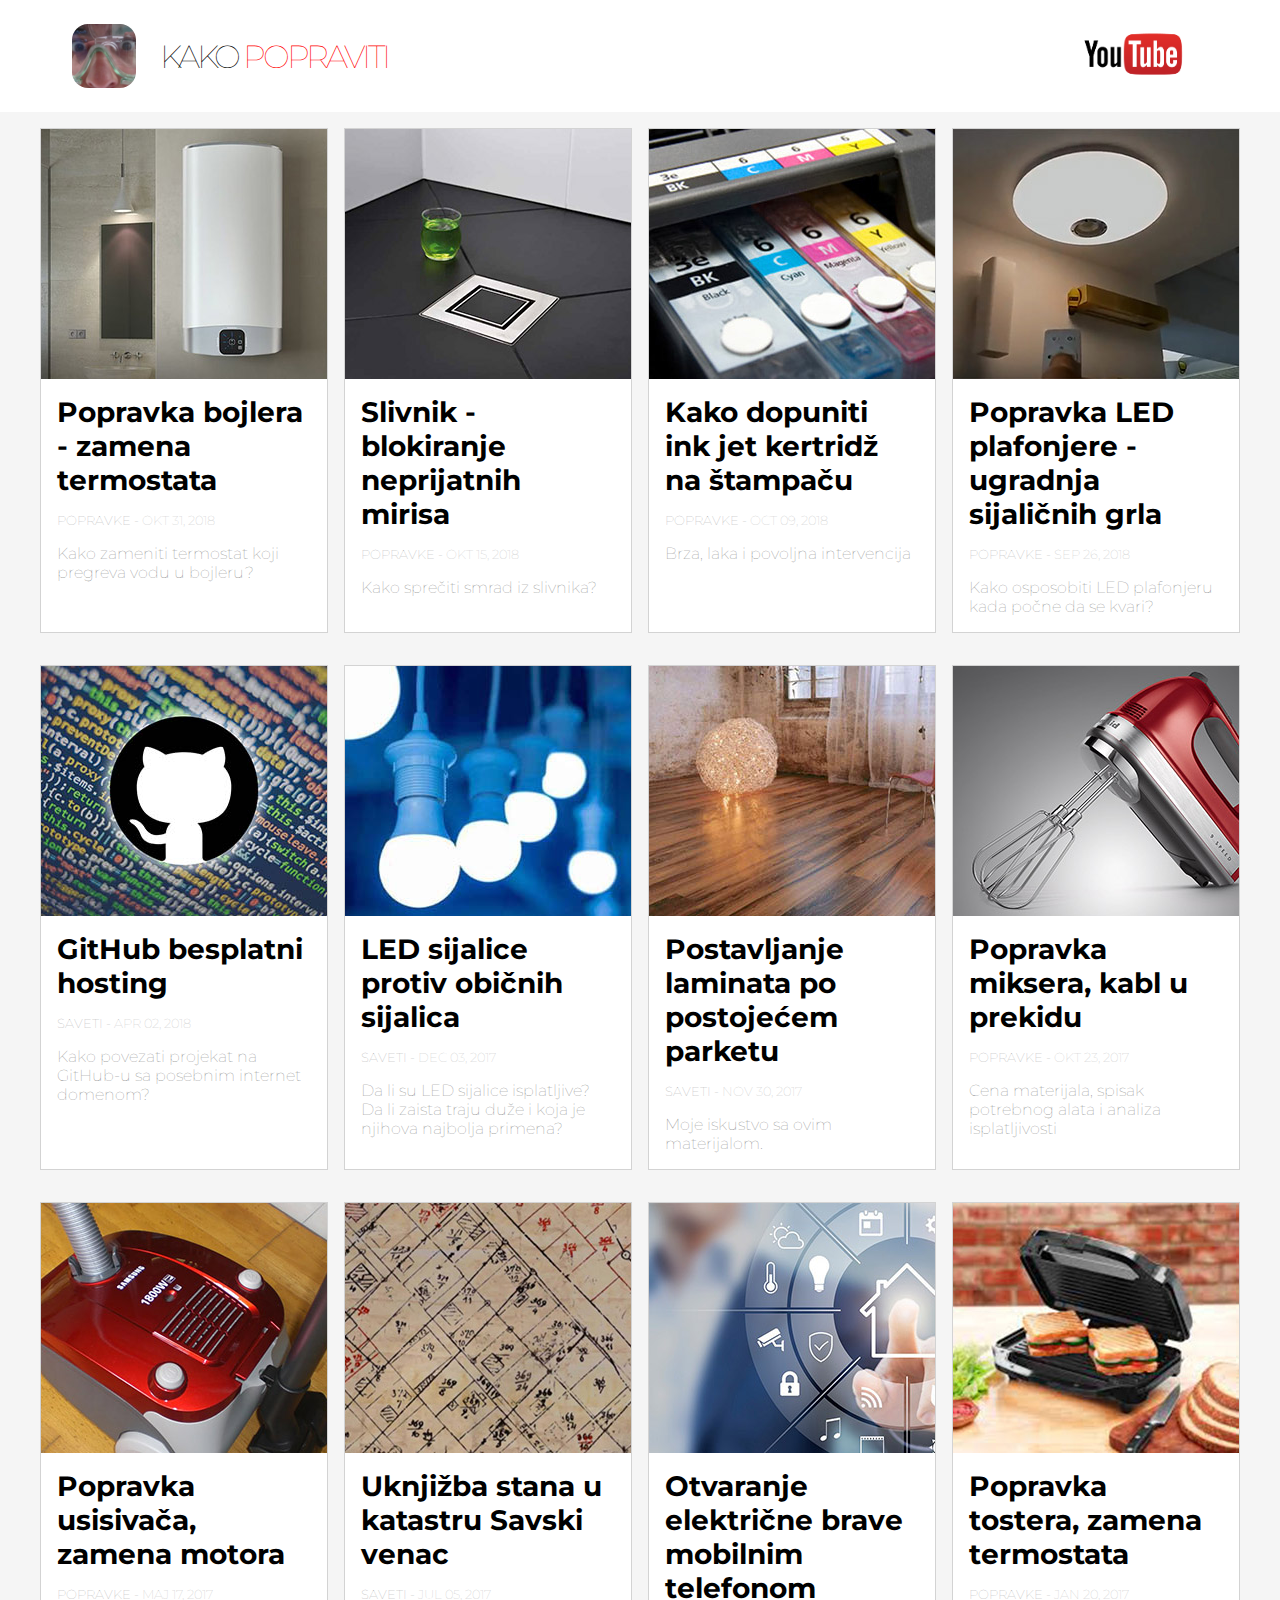
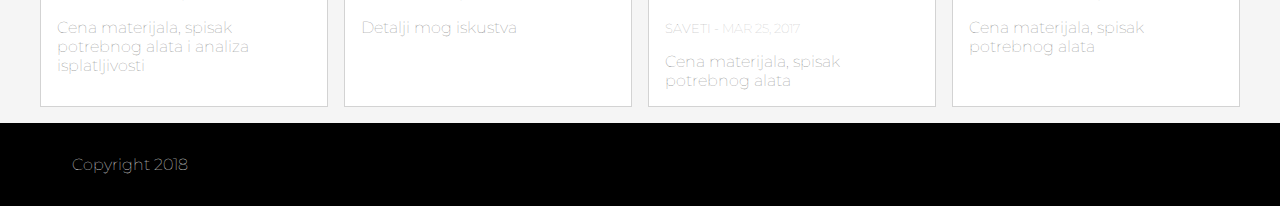
<file: index.html>
<!DOCTYPE html>
<html>
  <head>
    <!-- Google tag (gtag.js) -->
    <script async src="https://www.googletagmanager.com/gtag/js?id=G-BSWRC8HFNN"></script>
    <script>
      window.dataLayer = window.dataLayer || [];
      function gtag(){dataLayer.push(arguments);}
      gtag('js', new Date());

      gtag('config', 'G-BSWRC8HFNN');
    </script>
    <title>Kako popraviti</title>
    <meta name="description" content="Iskustva čoveka koji živi u Srbiji"/>
    <meta name="keywords" content="iskustva, snalazenje, kako, popraviti, ideje"/>
    <meta charset="utf-8">
    <meta name="viewport" content="width=device-width, initial-scale=1.0">
    <link href="./css/style.css" type="text/css" rel="stylesheet">
  </head>

  <body>

    <!-- HEADER -->

    <header>
      <div class="container">
        <div class="logo">
          <img src="img/logo.jpg" alt="logo"/>
          <span>KAKO 
          <span class="text-highlight">POPRAVITI</span></span>
        </div>
        <div class="youtube">
          <a href="https://www.youtube.com/channel/UCsORJh7ogpaDdOSJgCVpEZQ">
            <img src="img/youtube.png">
          </a>
        </div>
      </div>
    </header>

    <!-- NAVBAR -->

    <!-- <nav></nav> -->

    <main>
      <div class="container">
        <section>

          <article>
            <div class="image-content">
              <img src="img/bojler.jpg" alt="bojler">
            </div>
            <div class="text-short">
              <a href="./articles/kako-popraviti-bojler/kako-popraviti-bojler.html">
                <h2>Popravka bojlera - zamena termostata</h2>
                <div class="date-content">POPRAVKE - <span class="date">OKT 31, 2018</span></div>
                <div>Kako zameniti termostat koji pregreva vodu u bojleru?</div>
              </a>
            </div>   
          </article>

          <article>
            <div class="image-content">
              <img src="img/slivnik.jpg" alt="slivnik">
            </div>
            <div class="text-short">
              <a href="./articles/slivnik-neprijatni-mirisi/slivnik-neprijatni-mirisi.html">
                <h2>Slivnik - blokiranje neprijatnih mirisa</h2>
                <div class="date-content">POPRAVKE - <span class="date">OKT 15, 2018</span></div>
                <div>Kako sprečiti smrad iz slivnika?</div>
              </a>
            </div>   
          </article>

          <article>
            <div class="image-content">
              <img src="img/ink-jet-kertridz.jpg" alt="ink jet kertridz">
            </div>
            <div class="text-short">
              <a href="./articles/dopuna-ink-jet-kertridza/dopuna-ink-jet-kertridza.html">
                <h2>Kako dopuniti ink jet kertridž na štampaču</h2>
                <div class="date-content">POPRAVKE - <span class="date">OCT 09, 2018</span></div>
                <div>Brza, laka i povoljna intervencija</div>
              </a>
            </div>   
          </article>

          <article>
            <div class="image-content">
              <img src="img/led-plafonjera.jpg" alt="LED plafonjera">
            </div>
            <div class="text-short">
              <a href="./articles/kako-popraviti-led-plafonjeru/kako-popraviti-led-plafonjeru.html">
                <h2>Popravka LED plafonjere - ugradnja sijaličnih grla</h2>
                <div class="date-content">POPRAVKE - <span class="date">SEP 26, 2018</span></div>
                <div>Kako osposobiti LED plafonjeru kada počne da se kvari?</div>
              </a>
            </div>   
          </article>

          <article>
            <div class="image-content">
              <img src="img/github.jpg" alt="github logo">
            </div>
            <div class="text-short">
              <a href="./articles/git-besplatni-hosting/git-besplatni-hosting.html">
                <h2>GitHub besplatni hosting</h2>
                <div class="date-content">SAVETI - <span class="date">APR 02, 2018</span></div>
                <div>Kako povezati projekat na GitHub-u sa posebnim internet domenom?</div>
              </a>
            </div>   
          </article>

          <article>
            <div class="image-content">
              <img src="img/led-lighting.jpg" alt="LED lighting">
            </div>
            <div class="text-short">
              <a href="./articles/led-ili-obicna/led-ili-obicna.html">
                <h2>LED sijalice protiv običnih sijalica</h2>
                <div class="date-content">SAVETI - <span class="date">DEC 03, 2017</span></div>
                <div>Da li su LED sijalice isplatljive? Da li zaista traju duže i koja je njihova najbolja primena?</div>
              </a>
            </div>
          </article>

          <article>
            <div class="image-content">
              <img src="img/laminat.jpg" alt="slika laminata">
            </div>
            <div class="text-short">
              <a href="./articles/postavljanje-laminata/postavljanje-laminata.html">
                <h2>Postavljanje laminata po postojećem parketu</h2>
                <div class="date-content">SAVETI - <span class="date">NOV 30, 2017</span></div>
                <div>Moje iskustvo sa ovim materijalom.</div>
              </a>
            </div>
          </article>

          <article>
            <div class="image-content">
              <img src="img/mikser.jpg" alt="kuhinjski mikser">
            </div>
            <div class="text-short">
              <a href="./articles/kako-popraviti-mikser/kako-popraviti-mikser.html">
                <h2>Popravka miksera, kabl u prekidu</h2>
                <div class="date-content">POPRAVKE - <span class="date">OKT 23, 2017</span></div>
                <div>Cena materijala, spisak potrebnog alata i analiza isplatljivosti</div>
              </a>
            </div>
          </article>

          <article>
            <div class="image-content">
              <img src="img/usisivac-samsung.jpg" alt="samsung usisivač">
            </div>
            <div class="text-short">
              <a href="./articles/kako-popraviti-usisivac/kako-popraviti-usisivac.html">
                <h2>Popravka usisivača, zamena motora</h2>
                <div class="date-content">POPRAVKE - <span class="date">MAJ 17, 2017</span></div>
                <div>Cena materijala, spisak potrebnog alata i analiza isplatljivosti</div>
              </a>
            </div>
          </article>

          <article>
            <div class="image-content">
              <img src="img/katastar.jpg" alt="katastar mapa">
            </div>
            <div class="text-short">
              <a href="./articles/uknjizba-katastar/uknjizba-katastar.html">
                <h2>Uknjižba stana u katastru Savski venac</h2>
                <div class="date-content">SAVETI - <span class="date">JUL 05, 2017</span></div>
                <div>Detalji mog iskustva</div>
              </a>
            </div>
          </article>

          <article>
            <div class="image-content">
              <img src="img/daljinsko-upravljanje.jpg" alt="pametna kuca daljinsko upravljanje">
            </div>
            <div class="text-short">
              <a href="./articles/otvaranje-vrata-mobilnim/otvaranje-vrata-mobilnim.html">
                <h2>Otvaranje električne brave mobilnim telefonom</h2>
                <div class="date-content">SAVETI - <span class="date">MAR 25, 2017</span></div>
                <div>Cena materijala, spisak potrebnog alata</div>
              </a>
            </div>
          </article>

          <article>
            <div class="image-content">
              <img src="img/toster-sendvici.jpg" alt="gril toster za sendvice">
            </div>
            <div class="text-short">
              <a href="./articles/kako-popraviti-toster/kako-popraviti-toster.html">
                <h2>Popravka tostera, zamena termostata</h2>
                <div class="date-content">POPRAVKE - <span class="date">JAN 20, 2017</span></div>
                <div>Cena materijala, spisak potrebnog alata</div>
              </a>
            </div>
          </article>

        </section>

      </div>
    </main>

    <!-- FOOTER -->

    <footer>
      <div class="container">
        <span>
          Copyright 2018
        </span>
      </div>
    </footer>

    <script src="https://ajax.googleapis.com/ajax/libs/jquery/3.3.1/jquery.min.js"></script>
    <script src="./js/render.js"></script>
  </body>
</html>
</file>
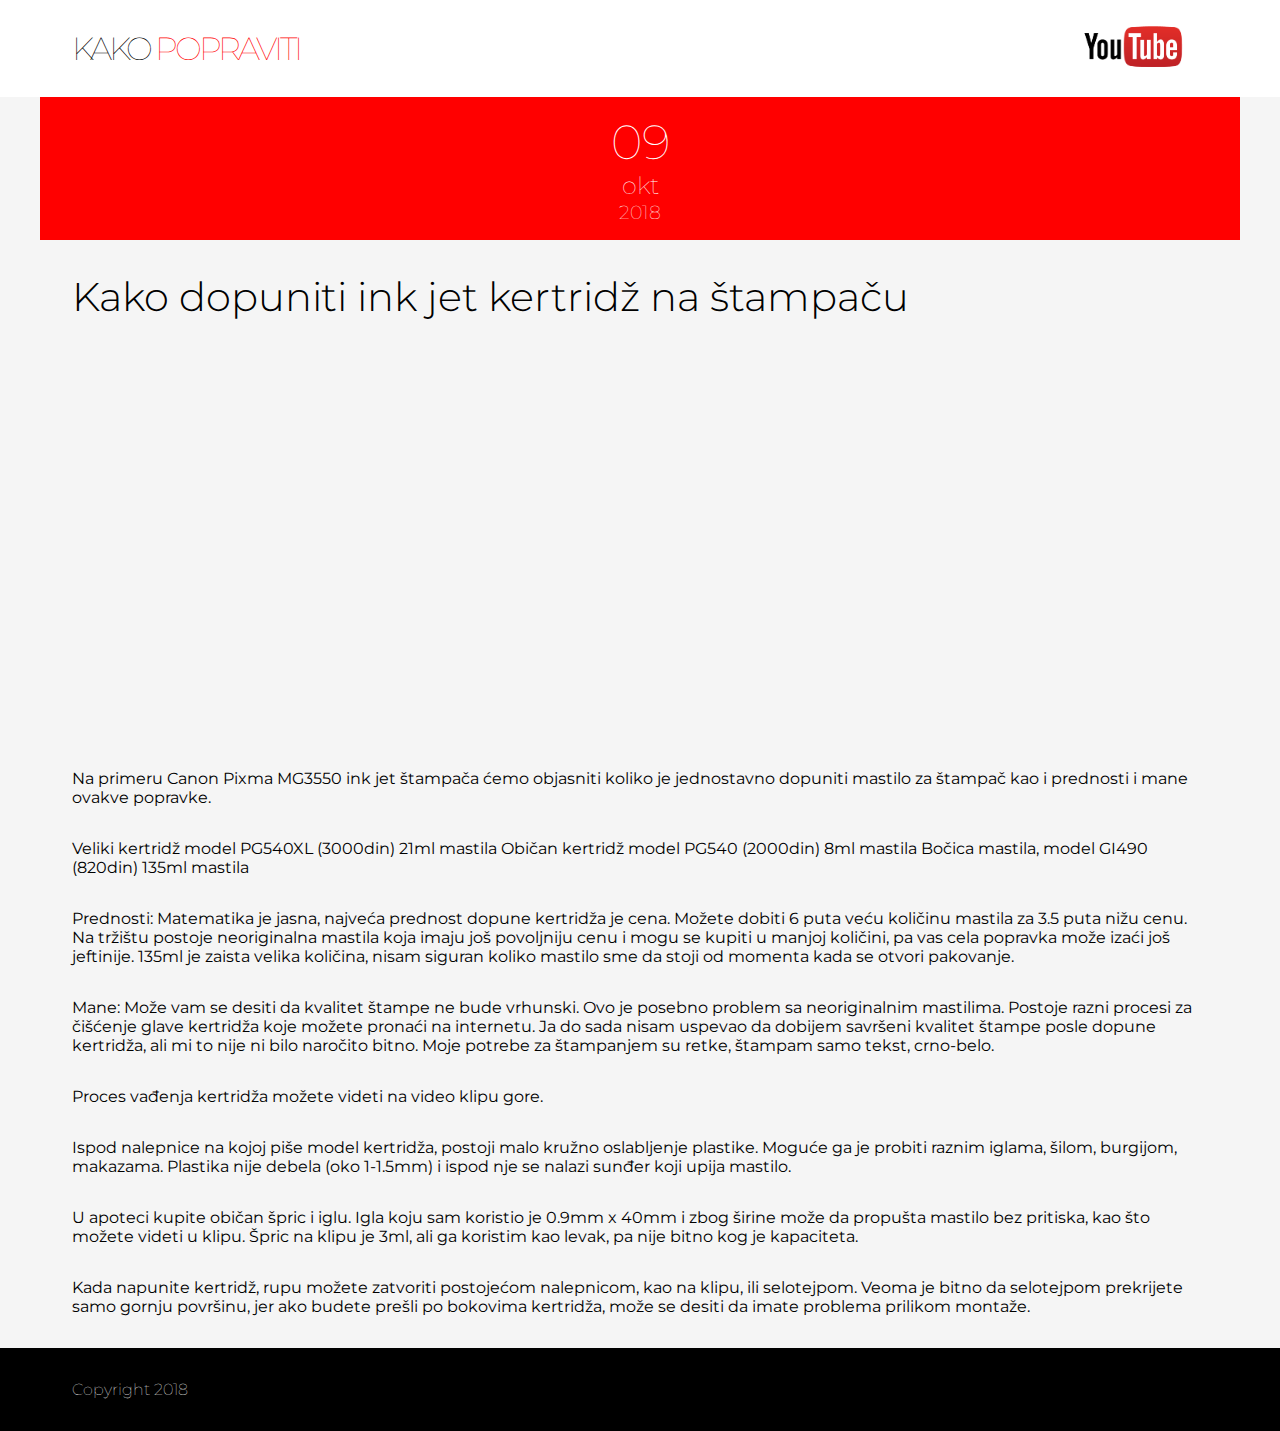
<file: articles/dopuna-ink-jet-kertridza/dopuna-ink-jet-kertridza.html>
<!DOCTYPE html>
<html>
  <head>
    <!-- Global site tag (gtag.js) - Google Analytics -->
    <script async src="https://www.googletagmanager.com/gtag/js?id=UA-116665865-1"></script>
    <script>
      window.dataLayer = window.dataLayer || [];
      function gtag(){dataLayer.push(arguments);}
      gtag('js', new Date());
      gtag('config', 'UA-116665865-1');
    </script>
    <title>Kako popraviti - dopuna ink jet kertridža na štampaču</title>
    <meta name="description" content="Iskustva čoveka koji živi u Srbiji"/>
    <meta name="keywords" content="popravka, štampač, ink jet, kertridž, zamena, dopuna"/>
    <meta charset="utf-8">
    <meta name="viewport" content="width=device-width, initial-scale=1.0">
    <link href="../../css/style.css" type="text/css" rel="stylesheet">
  </head>

  <body onload="render()">

    <!-- HEADER RENDERED THROUGH render.js -->

    <header>
    </header>

    <main>
      <div class="container">
        <section>

          <!-- POST -->

          <div class="single-article">

            <div class="date-content">
              <span class="date">09</span>
              <span class="month">okt</span>
              <span class="year">2018</span>
            </div>

            <div class="text-content">
              <h1>Kako dopuniti ink jet kertridž na štampaču</h1>
              <div class="video-responsive">
                <iframe width="560" height="315" src="https://www.youtube.com/embed/lVao1yetRMA" frameborder="0" allow="autoplay; encrypted-media" allowfullscreen></iframe>
              </div>
              <span>Na primeru Canon Pixma MG3550 ink jet štampača ćemo objasniti koliko je jednostavno dopuniti mastilo za štampač kao i prednosti i mane ovakve popravke.</span>
              <span>Veliki kertridž model PG540XL (3000din) 21ml mastila
              Običan kertridž model PG540 (2000din) 8ml mastila
              Bočica mastila, model GI490 (820din) 135ml mastila</span>
              <span>Prednosti: Matematika je jasna, najveća prednost dopune kertridža je cena. Možete dobiti 6 puta veću količinu mastila za 3.5 puta nižu cenu. Na tržištu postoje neoriginalna mastila koja imaju još povoljniju cenu i mogu se kupiti u manjoj količini, pa vas cela popravka može izaći još jeftinije. 135ml je zaista velika količina, nisam siguran koliko mastilo sme da stoji od momenta kada se otvori pakovanje.</span>
              <span>Mane: Može vam se desiti da kvalitet štampe ne bude vrhunski. Ovo je posebno problem sa neoriginalnim mastilima. Postoje razni procesi za čišćenje glave kertridža koje možete pronaći na internetu. Ja do sada nisam uspevao da dobijem savršeni kvalitet štampe posle dopune kertridža, ali mi to nije ni bilo naročito bitno. Moje potrebe za štampanjem su retke, štampam samo tekst, crno-belo.</span>
              <span>Proces vađenja kertridža možete videti na video klipu gore.</span>
              <span>Ispod nalepnice na kojoj piše model kertridža, postoji malo kružno oslabljenje plastike. Moguće ga je probiti raznim iglama, šilom, burgijom, makazama. Plastika nije debela (oko 1-1.5mm) i ispod nje se nalazi sunđer koji upija mastilo.</span>
              <span>U apoteci kupite običan špric i iglu. Igla koju sam koristio je 0.9mm x 40mm i zbog širine može da propušta mastilo bez pritiska, kao što možete videti u klipu. Špric na klipu je 3ml, ali ga koristim kao levak, pa nije bitno kog je kapaciteta.</span>
              <span>Kada napunite kertridž, rupu možete zatvoriti postojećom nalepnicom, kao na klipu, ili selotejpom. Veoma je bitno da selotejpom prekrijete samo gornju površinu, jer ako budete prešli po bokovima kertridža, može se desiti da imate problema prilikom montaže.</span>
            </div>
          </div>
        </section>
      </div>
    </main>

    <!-- FOOTER RENDERED THROUGH render.js -->

    <footer>
    </footer>
    <script src="https://ajax.googleapis.com/ajax/libs/jquery/3.3.1/jquery.min.js"></script>
    <script src="../../js/render.js"></script>
  </body>
</html>
</file>
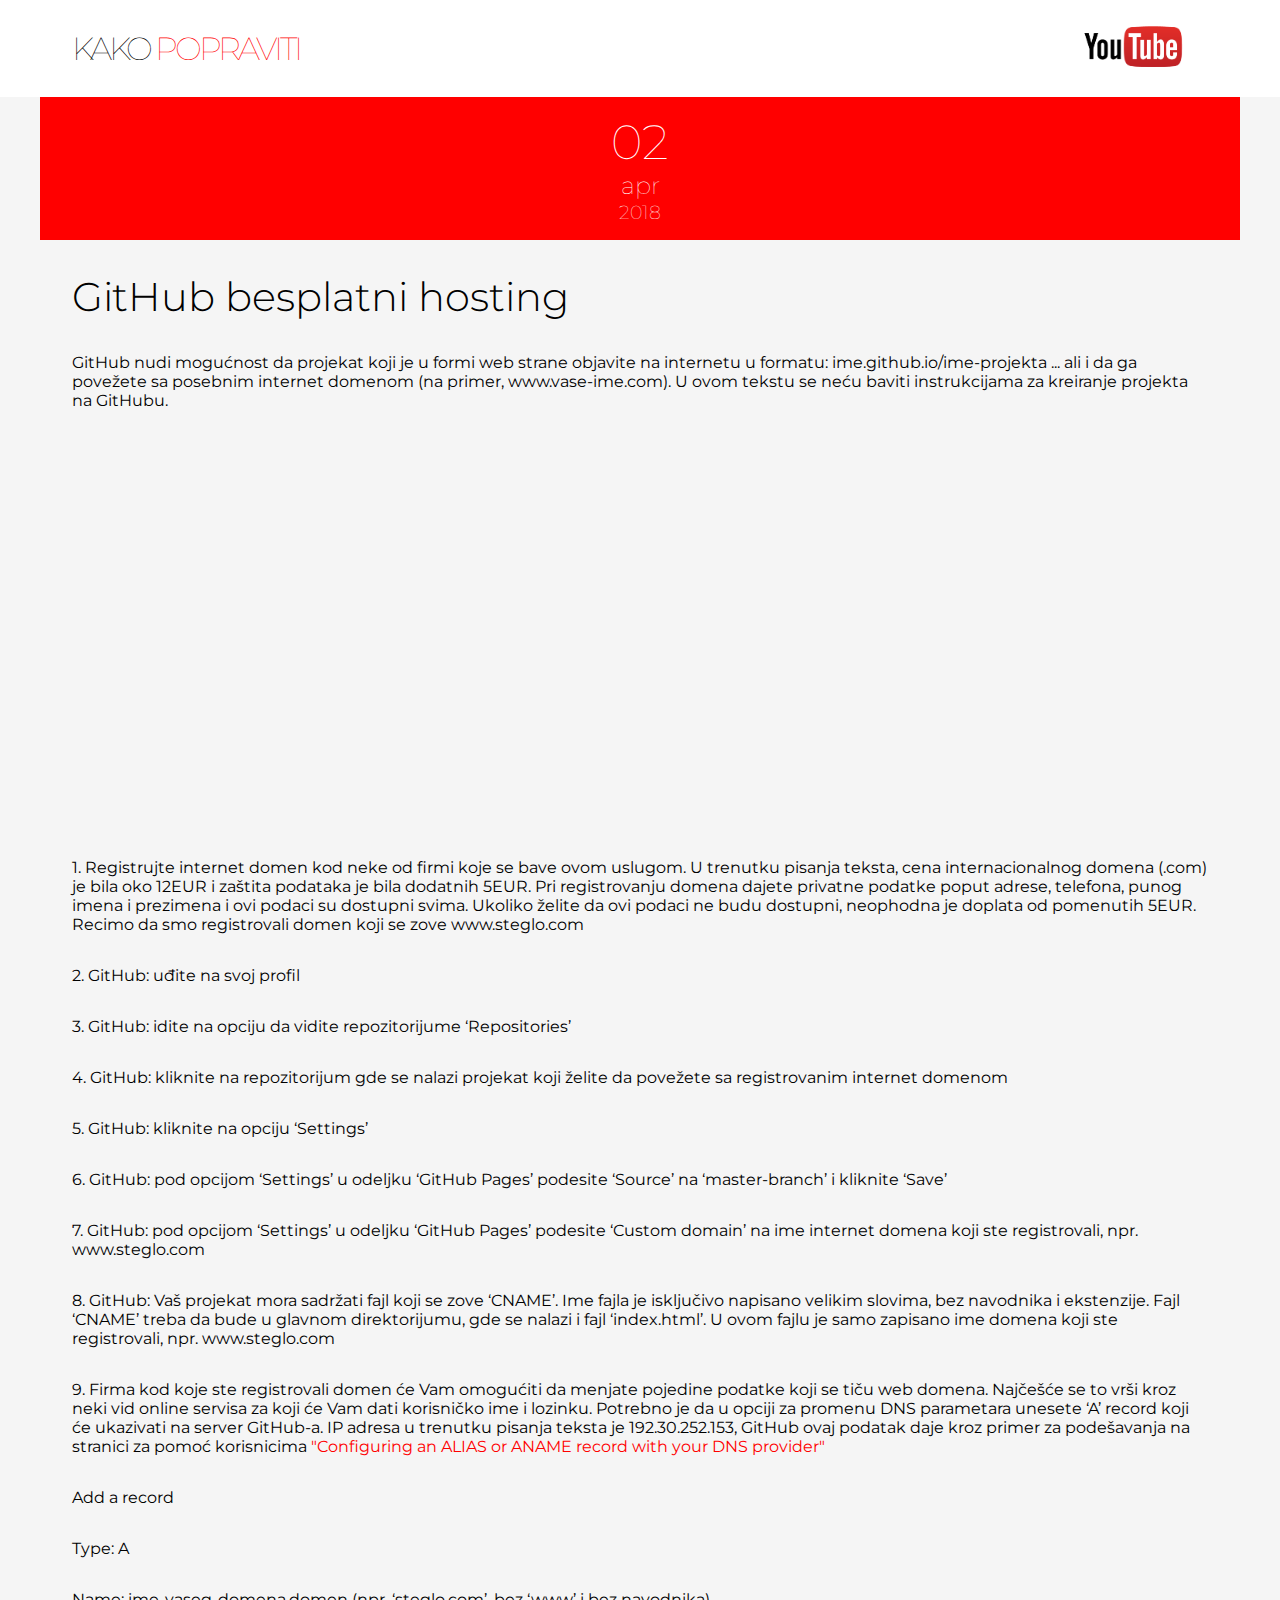
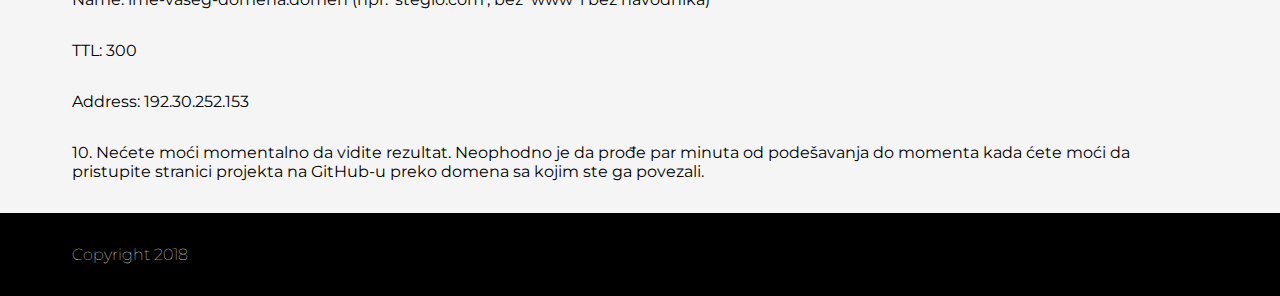
<file: articles/git-besplatni-hosting/git-besplatni-hosting.html>
<!DOCTYPE html>
<html>
  <head>
    <!-- Global site tag (gtag.js) - Google Analytics -->
    <script async src="https://www.googletagmanager.com/gtag/js?id=UA-116665865-1"></script>
    <script>
      window.dataLayer = window.dataLayer || [];
      function gtag(){dataLayer.push(arguments);}
      gtag('js', new Date());
      gtag('config', 'UA-116665865-1');
    </script>
    <title>Kako popraviti - Git besplatni hosting</title>
    <meta name="description" content="Iskustva čoveka koji živi u Srbiji"/>
    <meta name="keywords" content="git, besplatni, hosting"/>
    <meta charset="utf-8">
    <meta name="viewport" content="width=device-width, initial-scale=1.0">
    <link href="../../css/style.css" type="text/css" rel="stylesheet">
  </head>

  <body onload="render()">

    <!-- HEADER RENDERED THROUGH render.js -->

    <header>
    </header>

    <main>
      <div class="container">
        <section>

          <!-- POST -->

          <div class="single-article">

            <div class="date-content">
              <span class="date">02</span>
              <span class="month">apr</span>
              <span class="year">2018</span>
            </div>

            <div class="text-content">
              <h1>GitHub besplatni hosting</h1>
              <span>GitHub nudi mogućnost da projekat koji je u formi web strane objavite na internetu u formatu: ime.github.io/ime-projekta ... ali i da ga povežete sa posebnim internet domenom (na primer, www.vase-ime.com). U ovom tekstu se neću baviti instrukcijama za kreiranje projekta na GitHubu.</span>
              <div class="video-responsive">
                <iframe width="560" height="315" src="https://www.youtube.com/embed/sRkBB17UFGM" frameborder="0" allow="autoplay; encrypted-media" allowfullscreen></iframe>
              </div>
              <span>1. Registrujte internet domen kod neke od firmi koje se bave ovom uslugom. U trenutku pisanja teksta, cena internacionalnog domena (.com) je bila oko 12EUR i zaštita podataka je bila dodatnih 5EUR. Pri registrovanju domena dajete privatne podatke poput adrese, telefona, punog imena i prezimena i ovi podaci su dostupni svima. Ukoliko želite da ovi podaci ne budu dostupni, neophodna je doplata od pomenutih 5EUR. Recimo da smo registrovali domen koji se zove www.steglo.com</span>
              <span>2. GitHub: uđite na svoj profil</span>
              <span>3. GitHub: idite na opciju da vidite repozitorijume ‘Repositories’</span>
              <span>4. GitHub: kliknite na repozitorijum gde se nalazi projekat koji želite da povežete sa registrovanim internet domenom</span>
              <span>5. GitHub: kliknite na opciju ‘Settings’</span>
              <span>6. GitHub: pod opcijom ‘Settings’ u odeljku ‘GitHub Pages’ podesite ‘Source’ na ‘master-branch’ i kliknite ‘Save’</span>
              <span>7. GitHub: pod opcijom ‘Settings’ u odeljku ‘GitHub Pages’ podesite ‘Custom domain’ na ime internet domena koji ste registrovali, npr. www.steglo.com</span>
              <span>8. GitHub: Vaš projekat mora sadržati fajl koji se zove ‘CNAME’. Ime fajla je isključivo napisano velikim slovima, bez navodnika i ekstenzije. Fajl ‘CNAME’ treba da bude u glavnom direktorijumu, gde se nalazi i fajl ‘index.html’. U ovom fajlu je samo zapisano ime domena koji ste registrovali, npr. www.steglo.com</span>
              <span>9. Firma kod koje ste registrovali domen će Vam omogućiti da menjate pojedine podatke koji se tiču web domena. Najčešće se to vrši kroz neki vid online servisa za koji će Vam dati korisničko ime i lozinku. Potrebno je da u opciji za promenu DNS parametara unesete ‘A’ record koji će ukazivati na server GitHub-a. IP adresa u trenutku pisanja teksta je 192.30.252.153, GitHub ovaj podatak daje kroz primer za podešavanja na stranici za pomoć korisnicima <a href="https://help.github.com/articles/setting-up-an-apex-domain/">"Configuring an ALIAS or ANAME record with your DNS provider"</a></span>
              <span>Add a record</span>
              <span>Type: A</span>
              <span>Name: ime-vaseg-domena.domen (npr. ‘steglo.com’, bez ‘www’ i bez navodnika)</span>
              <span>TTL: 300</span>
              <span>Address: 192.30.252.153</span>
              <span>10. Nećete moći momentalno da vidite rezultat. Neophodno je da prođe par minuta od podešavanja do momenta kada ćete moći da pristupite stranici projekta na GitHub-u preko domena sa kojim ste ga povezali.</span>              
            </div>            
          </div>
        </section>
      </div>
    </main>

    <!-- FOOTER RENDERED THROUGH render.js -->

    <footer>
    </footer>
    <script src="https://ajax.googleapis.com/ajax/libs/jquery/3.3.1/jquery.min.js"></script>
    <script src="../../js/render.js"></script>
  </body>
</html>
</file>
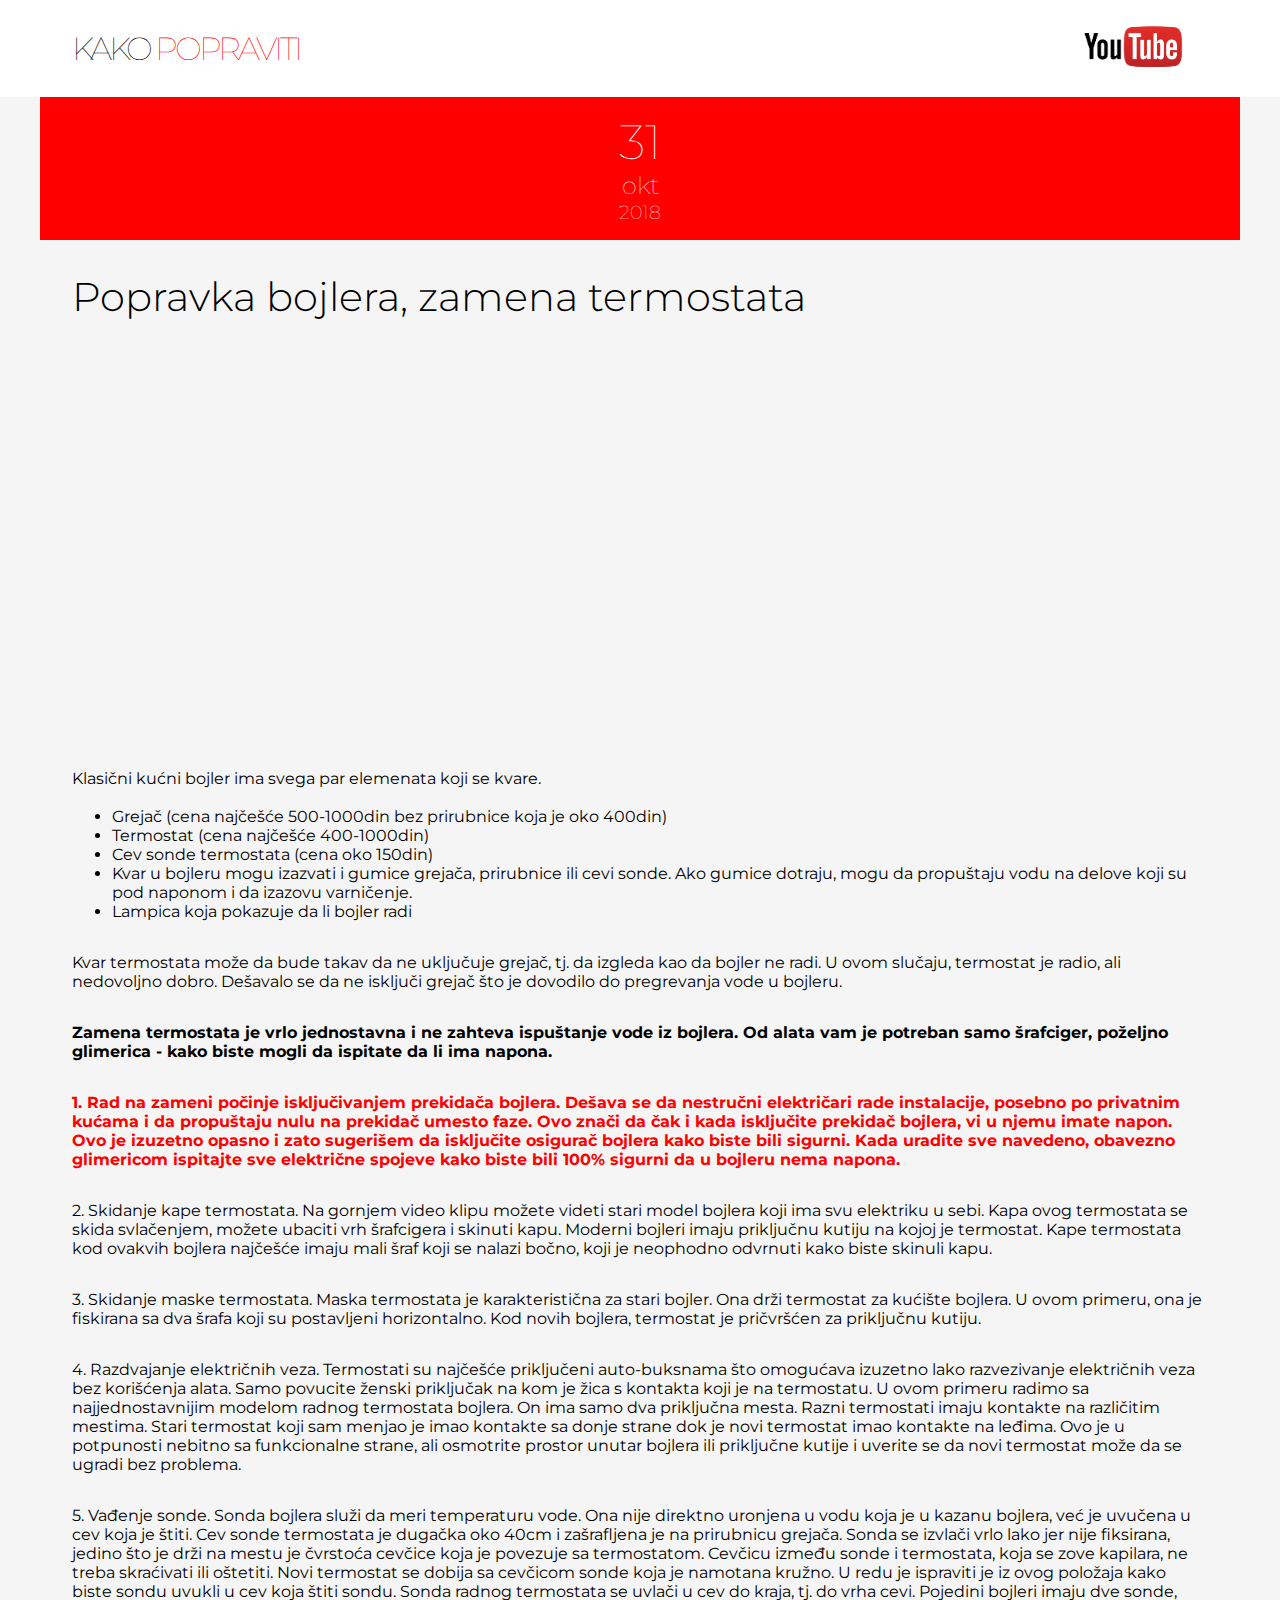
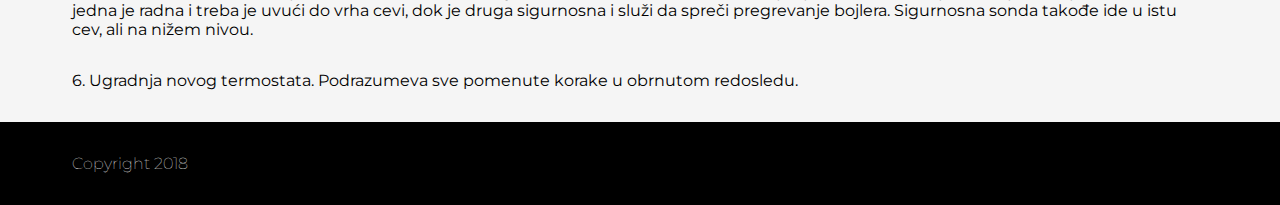
<file: articles/kako-popraviti-bojler/kako-popraviti-bojler.html>
<!DOCTYPE html>
<html>
  <head>
    <!-- Global site tag (gtag.js) - Google Analytics -->
    <script async src="https://www.googletagmanager.com/gtag/js?id=UA-116665865-1"></script>
    <script>
      window.dataLayer = window.dataLayer || [];
      function gtag(){dataLayer.push(arguments);}
      gtag('js', new Date());
      gtag('config', 'UA-116665865-1');
    </script>
    <title>Kako popraviti - Popravka bojlera, zamena termostata</title>
    <meta name="description" content="Iskustva čoveka koji živi u Srbiji"/>
    <meta name="keywords" content="popravka, bojlera, zamena, termostata"/>
    <meta charset="utf-8">
    <meta name="viewport" content="width=device-width, initial-scale=1.0">
    <link href="../../css/style.css" type="text/css" rel="stylesheet">
  </head>

  <body onload="render()">

    <!-- HEADER RENDERED THROUGH render.js -->

    <header>
    </header>

    <main>
      <div class="container">
        <section>

          <!-- POST -->

          <div class="single-article">

            <div class="date-content">
              <span class="date">31</span>
              <span class="month">okt</span>
              <span class="year">2018</span>
            </div>

            <div class="text-content">
              <h1>Popravka bojlera, zamena termostata</h1>
              <div class="video-responsive">
                <iframe width="560" height="315" src="https://www.youtube.com/embed/DaK6gquu_gQ" frameborder="0" allow="autoplay; encrypted-media" allowfullscreen></iframe>
              </div>
              <span>Klasični kućni bojler ima svega par elemenata koji se kvare.</span><br>
              <ul>
                <li>Grejač (cena najčešće 500-1000din bez prirubnice koja je oko 400din)</li>
                <li>Termostat (cena najčešće 400-1000din)</li>
                <li>Cev sonde termostata (cena oko 150din)</li>
                <li>Kvar u bojleru mogu izazvati i gumice grejača, prirubnice ili cevi sonde. Ako gumice dotraju, mogu da propuštaju vodu na delove koji su pod naponom i da izazovu varničenje.</li>
                <li>Lampica koja pokazuje da li bojler radi</li>
              </ul>
              <span>Kvar termostata može da bude takav da ne uključuje grejač, tj. da izgleda kao da bojler ne radi. U ovom slučaju, termostat je radio, ali nedovoljno dobro. Dešavalo se da ne isključi grejač što je dovodilo do pregrevanja vode u bojleru.</span>
              <span><strong>Zamena termostata je vrlo jednostavna i ne zahteva ispuštanje vode iz bojlera. Od alata vam je potreban samo šrafciger, poželjno glimerica - kako biste mogli da ispitate da li ima napona.</strong></span>
              <span><strong class="text-highlight">1. Rad na zameni počinje isključivanjem prekidača bojlera. Dešava se da nestručni električari rade instalacije, posebno po privatnim kućama i da propuštaju nulu na prekidač umesto faze. Ovo znači da čak i kada isključite prekidač bojlera, vi u njemu imate napon. Ovo je izuzetno opasno i zato sugerišem da isključite osigurač bojlera kako biste bili sigurni. Kada uradite sve navedeno, obavezno glimericom ispitajte sve električne spojeve kako biste bili 100% sigurni da u bojleru nema napona.</strong></span>
              <span>2. Skidanje kape termostata. Na gornjem video klipu možete videti stari model bojlera koji ima svu elektriku u sebi. Kapa ovog termostata se skida svlačenjem, možete ubaciti vrh šrafcigera i skinuti kapu. Moderni bojleri imaju priključnu kutiju na kojoj je termostat. Kape termostata kod ovakvih bojlera najčešće imaju mali šraf koji se nalazi bočno, koji je neophodno odvrnuti kako biste skinuli kapu.</span>
              <span>3. Skidanje maske termostata. Maska termostata je karakteristična za stari bojler. Ona drži termostat za kućište bojlera. U ovom primeru, ona je fiskirana sa dva šrafa koji su postavljeni horizontalno. Kod novih bojlera, termostat je pričvršćen za priključnu kutiju.</span>
              <span>4. Razdvajanje električnih veza. Termostati su najčešće priključeni auto-buksnama što omogućava izuzetno lako razvezivanje električnih veza bez korišćenja alata. Samo povucite ženski priključak na kom je žica s kontakta koji je na termostatu. U ovom primeru radimo sa najjednostavnijim modelom radnog termostata bojlera. On ima samo dva priključna mesta. Razni termostati imaju kontakte na različitim mestima. Stari termostat koji sam menjao je imao kontakte sa donje strane dok je novi termostat imao kontakte na leđima. Ovo je u potpunosti nebitno sa funkcionalne strane, ali osmotrite prostor unutar bojlera ili priključne kutije i uverite se da novi termostat može da se ugradi bez problema.</span>
              <span>5. Vađenje sonde. Sonda bojlera služi da meri temperaturu vode. Ona nije direktno uronjena u vodu koja je u kazanu bojlera, već je uvučena u cev koja je štiti. Cev sonde termostata je dugačka oko 40cm i zašrafljena je na prirubnicu grejača. Sonda se izvlači vrlo lako jer nije fiksirana, jedino što je drži na mestu je čvrstoća cevčice koja je povezuje sa termostatom. Cevčicu između sonde i termostata, koja se zove kapilara, ne treba skraćivati ili oštetiti. Novi termostat se dobija sa cevčicom sonde koja je namotana kružno. U redu je ispraviti je iz ovog položaja kako biste sondu uvukli u cev koja štiti sondu. Sonda radnog termostata se uvlači u cev do kraja, tj. do vrha cevi. Pojedini bojleri imaju dve sonde, jedna je radna i treba je uvući do vrha cevi, dok je druga sigurnosna i služi da spreči pregrevanje bojlera. Sigurnosna sonda takođe ide u istu cev, ali na nižem nivou.</span>
              <span>6. Ugradnja novog termostata. Podrazumeva sve pomenute korake u obrnutom redosledu.</span>
            </div>
          </div>
        </section>
      </div>
    </main>

    <!-- FOOTER RENDERED THROUGH render.js -->

    <footer>
    </footer>
    <script src="https://ajax.googleapis.com/ajax/libs/jquery/3.3.1/jquery.min.js"></script>
    <script src="../../js/render.js"></script>
  </body>
</html>
</file>
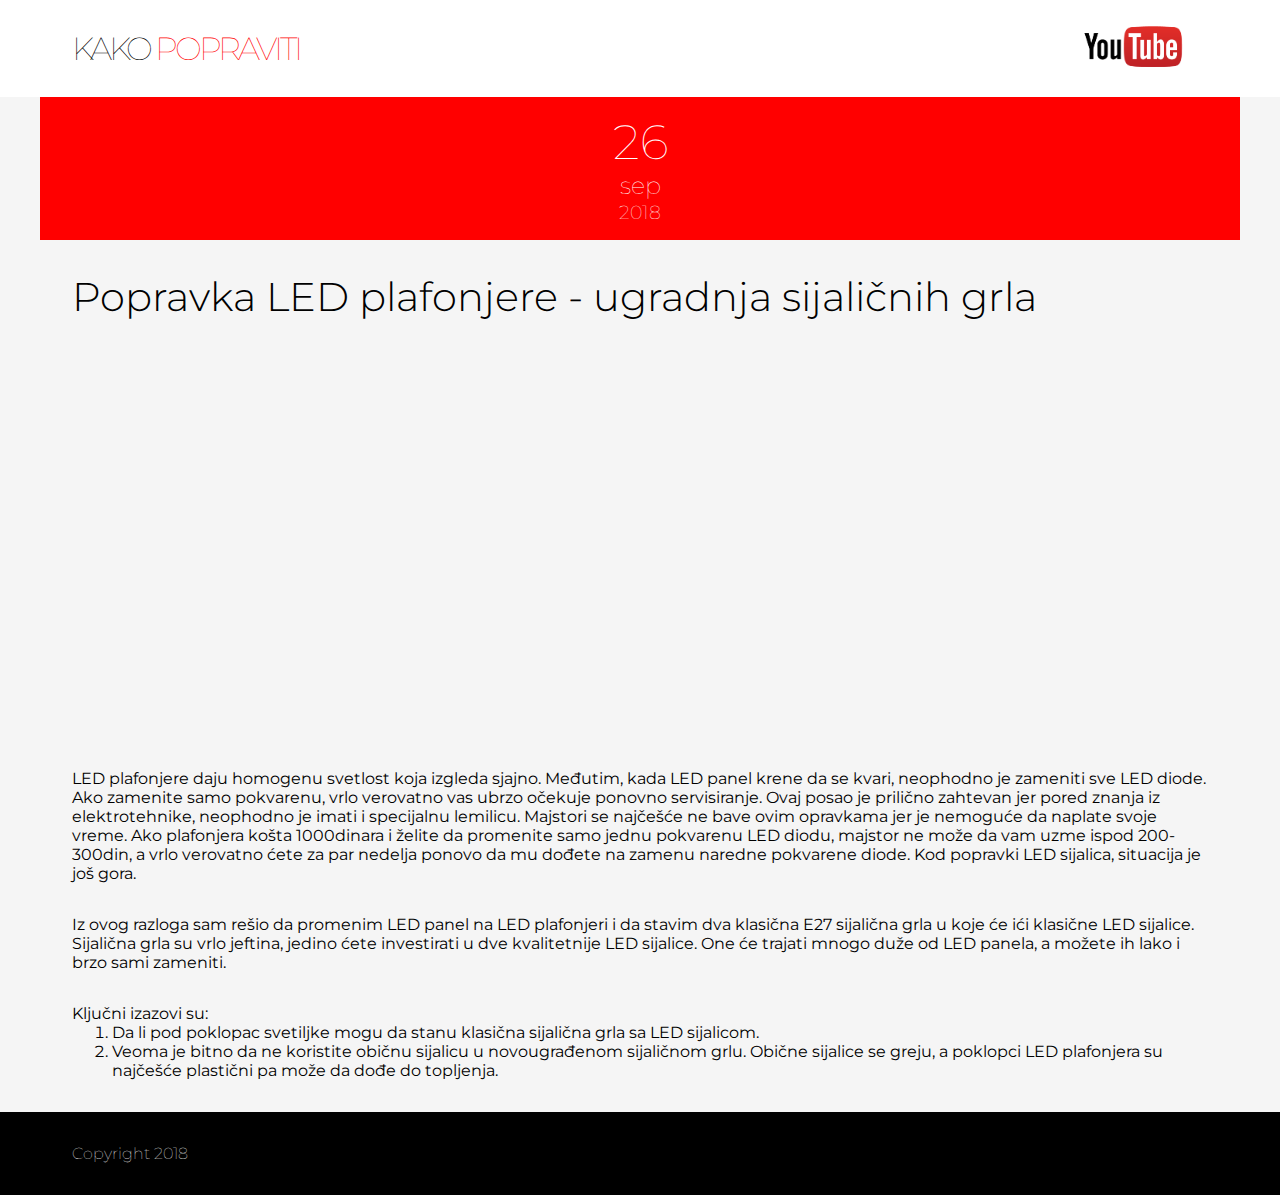
<file: articles/kako-popraviti-led-plafonjeru/kako-popraviti-led-plafonjeru.html>
<!DOCTYPE html>
<html>
  <head>
    <!-- Global site tag (gtag.js) - Google Analytics -->
    <script async src="https://www.googletagmanager.com/gtag/js?id=UA-116665865-1"></script>
    <script>
      window.dataLayer = window.dataLayer || [];
      function gtag(){dataLayer.push(arguments);}
      gtag('js', new Date());
      gtag('config', 'UA-116665865-1');
    </script>
    <title>Kako popraviti - Popravka LED plafonjere, ugradnja sijaličnih grla</title>
    <meta name="description" content="Iskustva čoveka koji živi u Srbiji"/>
    <meta name="keywords" content="popravka, LED, plafonjera, zamena, ugradnja, sijalična grla"/>
    <meta charset="utf-8">
    <meta name="viewport" content="width=device-width, initial-scale=1.0">
    <link href="../../css/style.css" type="text/css" rel="stylesheet">
  </head>

  <body onload="render()">

    <!-- HEADER RENDERED THROUGH render.js -->

    <header>
    </header>

    <main>
      <div class="container">
        <section>

          <!-- POST -->

          <div class="single-article">

            <div class="date-content">
              <span class="date">26</span>
              <span class="month">sep</span>
              <span class="year">2018</span>
            </div>

            <div class="text-content">
              <h1>Popravka LED plafonjere - ugradnja sijaličnih grla</h1>
              <div class="video-responsive">
                <iframe width="560" height="315" src="https://www.youtube.com/embed/kzpe2taDK8Q" frameborder="0" allow="autoplay; encrypted-media" allowfullscreen></iframe>
              </div>
              <span>LED plafonjere daju homogenu svetlost koja izgleda sjajno. Međutim, kada LED panel krene da se kvari, neophodno je zameniti sve LED diode. Ako zamenite samo pokvarenu, vrlo verovatno vas ubrzo očekuje ponovno servisiranje. Ovaj posao je prilično zahtevan jer pored znanja iz elektrotehnike, neophodno je imati i specijalnu lemilicu. Majstori se najčešće ne bave ovim opravkama jer je nemoguće da naplate svoje vreme. Ako plafonjera košta 1000dinara i želite da promenite samo jednu pokvarenu LED diodu, majstor ne može da vam uzme ispod 200-300din, a vrlo verovatno ćete za par nedelja ponovo da mu dođete na zamenu naredne pokvarene diode. Kod popravki LED sijalica, situacija je još gora.</span>
              <span>Iz ovog razloga sam rešio da promenim LED panel na LED plafonjeri i da stavim dva klasična E27 sijalična grla u koje će ići klasične LED sijalice. Sijalična grla su vrlo jeftina, jedino ćete investirati u dve kvalitetnije LED sijalice. One će trajati mnogo duže od LED panela, a možete ih lako i brzo sami zameniti.</span>
              <span>Ključni izazovi su:</span>
              <ol>
                <li>Da li pod poklopac svetiljke mogu da stanu klasična sijalična grla sa LED sijalicom.</li>
                <li>Veoma je bitno da ne koristite običnu sijalicu u novougrađenom sijaličnom grlu. Obične sijalice se greju, a poklopci LED plafonjera su najčešće plastični pa može da dođe do topljenja.</li>
              </ol>
            </div>
          </div>
        </section>
      </div>
    </main>

    <!-- FOOTER RENDERED THROUGH render.js -->

    <footer>
    </footer>
    <script src="https://ajax.googleapis.com/ajax/libs/jquery/3.3.1/jquery.min.js"></script>
    <script src="../../js/render.js"></script>
  </body>
</html>
</file>
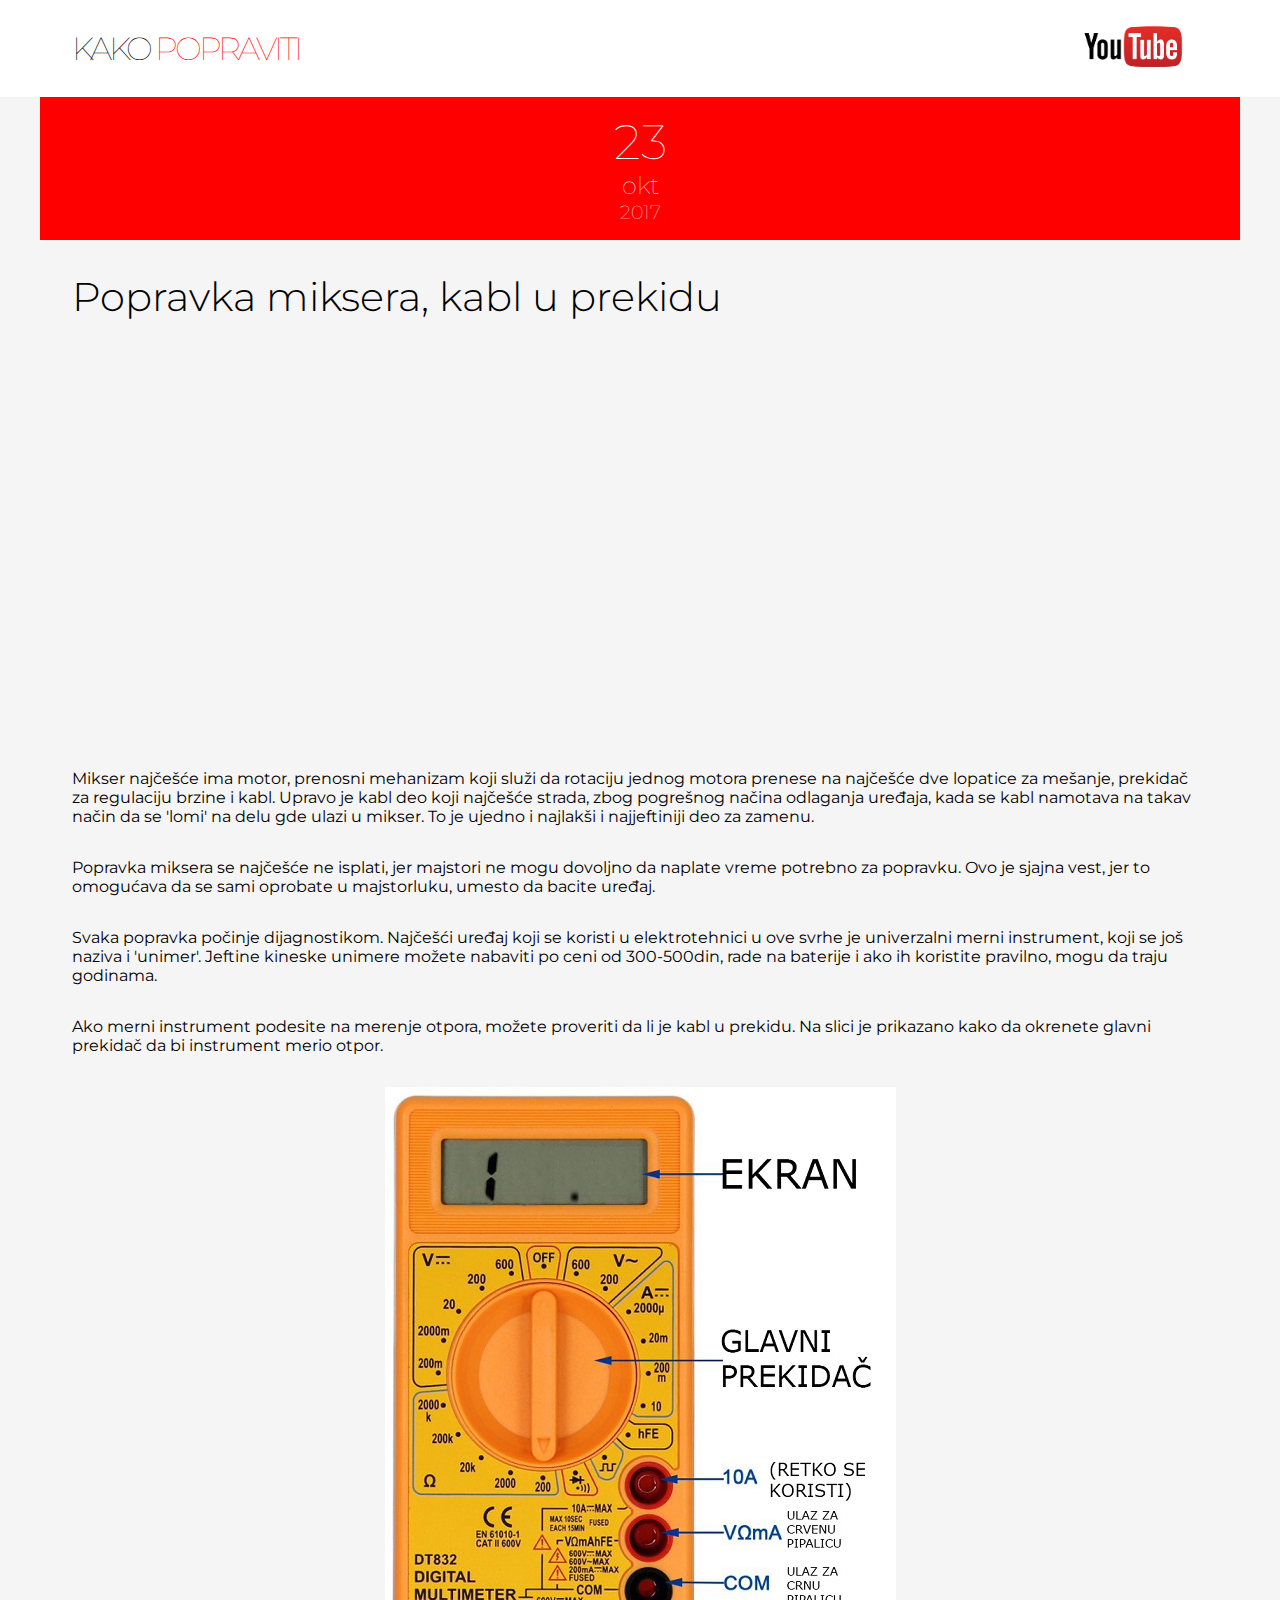
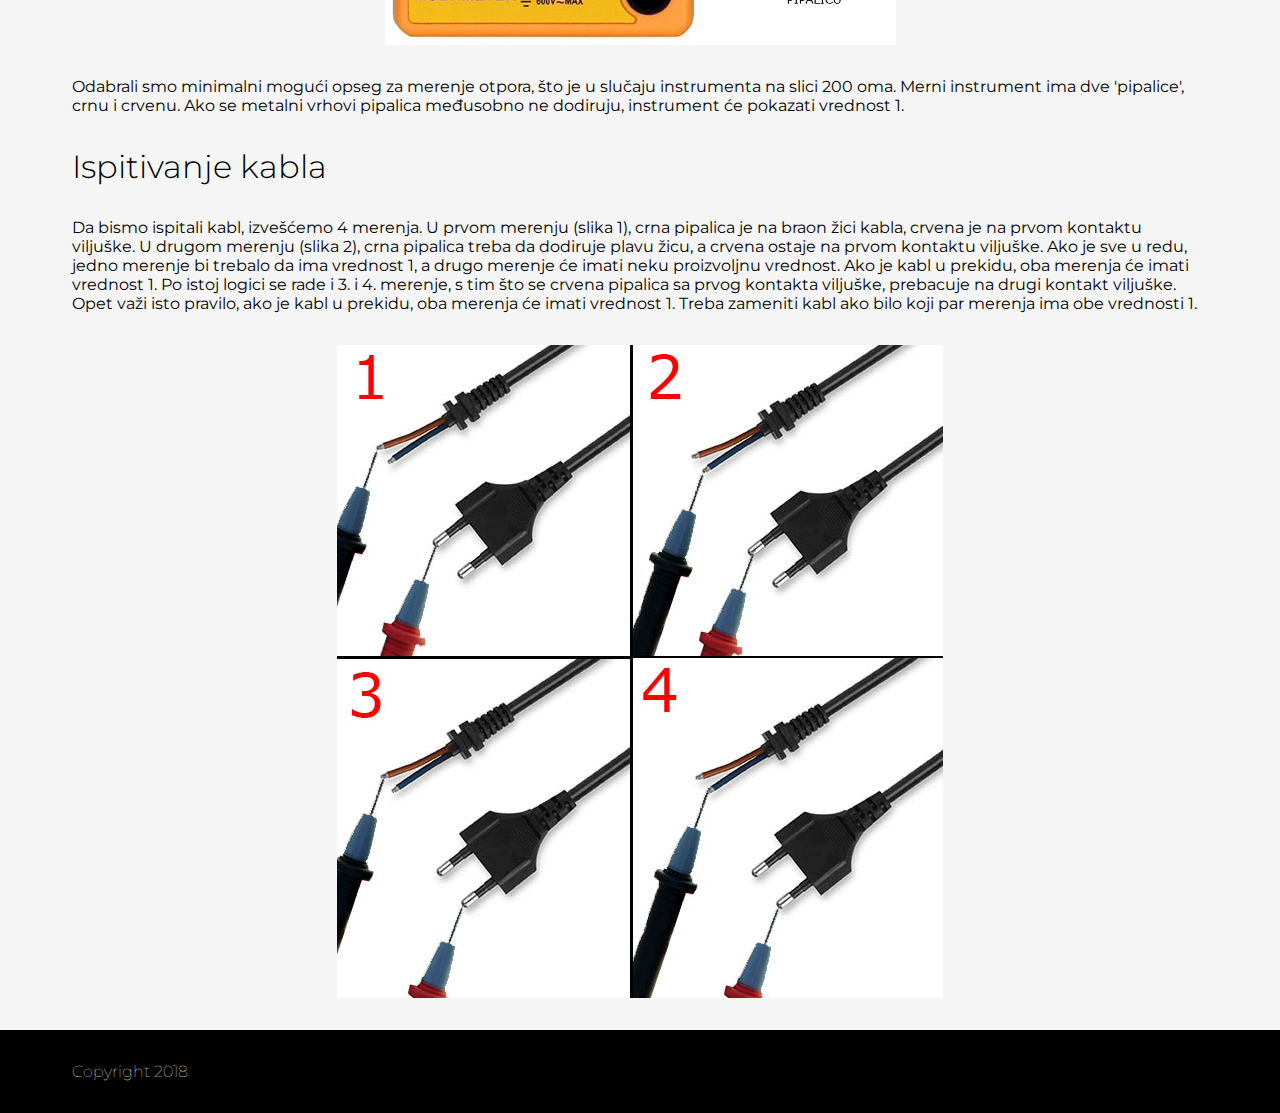
<file: articles/kako-popraviti-mikser/kako-popraviti-mikser.html>
<!DOCTYPE html>
<html>
  <head>
    <!-- Global site tag (gtag.js) - Google Analytics -->
    <script async src="https://www.googletagmanager.com/gtag/js?id=UA-116665865-1"></script>
    <script>
      window.dataLayer = window.dataLayer || [];
      function gtag(){dataLayer.push(arguments);}
      gtag('js', new Date());
      gtag('config', 'UA-116665865-1');
    </script>
    <title>Kako popraviti - Popravka miksera, kabl u prekidu</title>
    <meta name="description" content="Iskustva čoveka koji živi u Srbiji"/>
    <meta name="keywords" content="popravka, miksera, zamena, kabla"/>
    <meta charset="utf-8">
    <meta name="viewport" content="width=device-width, initial-scale=1.0">
    <link href="../../css/style.css" type="text/css" rel="stylesheet">
  </head>

  <body onload="render()">

    <!-- HEADER RENDERED THROUGH render.js -->

    <header>
    </header>

    <main>
      <div class="container">
        <section>

          <!-- POST -->

          <div class="single-article">

            <div class="date-content">
              <span class="date">23</span>
              <span class="month">okt</span>
              <span class="year">2017</span>
            </div>

            <div class="text-content">
              <h1>Popravka miksera, kabl u prekidu</h1>
              <div class="video-responsive">
                <iframe width="560" height="315" src="https://www.youtube.com/embed/oEVRIDRlatw" frameborder="0" allow="autoplay; encrypted-media" allowfullscreen></iframe>
              </div>
              <span>Mikser najčešće ima motor, prenosni mehanizam koji služi da rotaciju jednog motora prenese na najčešće dve lopatice za mešanje, prekidač za regulaciju brzine i kabl. Upravo je kabl deo koji najčešće strada, zbog pogrešnog načina odlaganja uređaja, kada se kabl namotava na takav način da se 'lomi' na delu gde ulazi u mikser. To je ujedno i najlakši i najjeftiniji deo za zamenu.</span>
              <span>Popravka miksera se najčešće ne isplati, jer majstori ne mogu dovoljno da naplate vreme potrebno za popravku. Ovo je sjajna vest, jer to omogućava da se sami oprobate u majstorluku, umesto da bacite uređaj.</span>
              <span>Svaka popravka počinje dijagnostikom. Najčešći uređaj koji se koristi u elektrotehnici u ove svrhe je univerzalni merni instrument, koji se još naziva i 'unimer'. Jeftine kineske unimere možete nabaviti po ceni od 300-500din, rade na baterije i ako ih koristite pravilno, mogu da traju godinama.</span>
              <span>Ako merni instrument podesite na merenje otpora, možete proveriti da li je kabl u prekidu. Na slici je prikazano kako da okrenete glavni prekidač da bi instrument merio otpor.</span>
              <img src="unimer.jpg" alt="univerzalni merni instrument">
              <span>Odabrali smo minimalni mogući opseg za merenje otpora, što je u slučaju instrumenta na slici 200 oma. Merni instrument ima dve 'pipalice', crnu i crvenu. Ako se metalni vrhovi pipalica međusobno ne dodiruju, instrument će pokazati vrednost 1.</span>
              <h2>Ispitivanje kabla</h2>
              <span>Da bismo ispitali kabl, izvešćemo 4 merenja. U prvom merenju (slika 1), crna pipalica je na braon žici kabla, crvena je na prvom kontaktu viljuške. U drugom merenju (slika 2), crna pipalica treba da dodiruje plavu žicu, a crvena ostaje na prvom kontaktu viljuške. Ako je sve u redu, jedno merenje bi trebalo da ima vrednost 1, a drugo merenje će imati neku proizvoljnu vrednost. Ako je kabl u prekidu, oba merenja će imati vrednost 1. Po istoj logici se rade i 3. i 4. merenje, s tim što se crvena pipalica sa prvog kontakta viljuške, prebacuje na drugi kontakt viljuške. Opet važi isto pravilo, ako je kabl u prekidu, oba merenja će imati vrednost 1. Treba zameniti kabl ako bilo koji par merenja ima obe vrednosti 1.</span>
              <img src="merenja.jpg" alt="ispitivanje kabla">
            </div>
          </div>
        </section>
      </div>
    </main>

    <!-- FOOTER RENDERED THROUGH render.js -->

    <footer>
    </footer>
    <script src="https://ajax.googleapis.com/ajax/libs/jquery/3.3.1/jquery.min.js"></script>
    <script src="../../js/render.js"></script>
  </body>
</html>
</file>
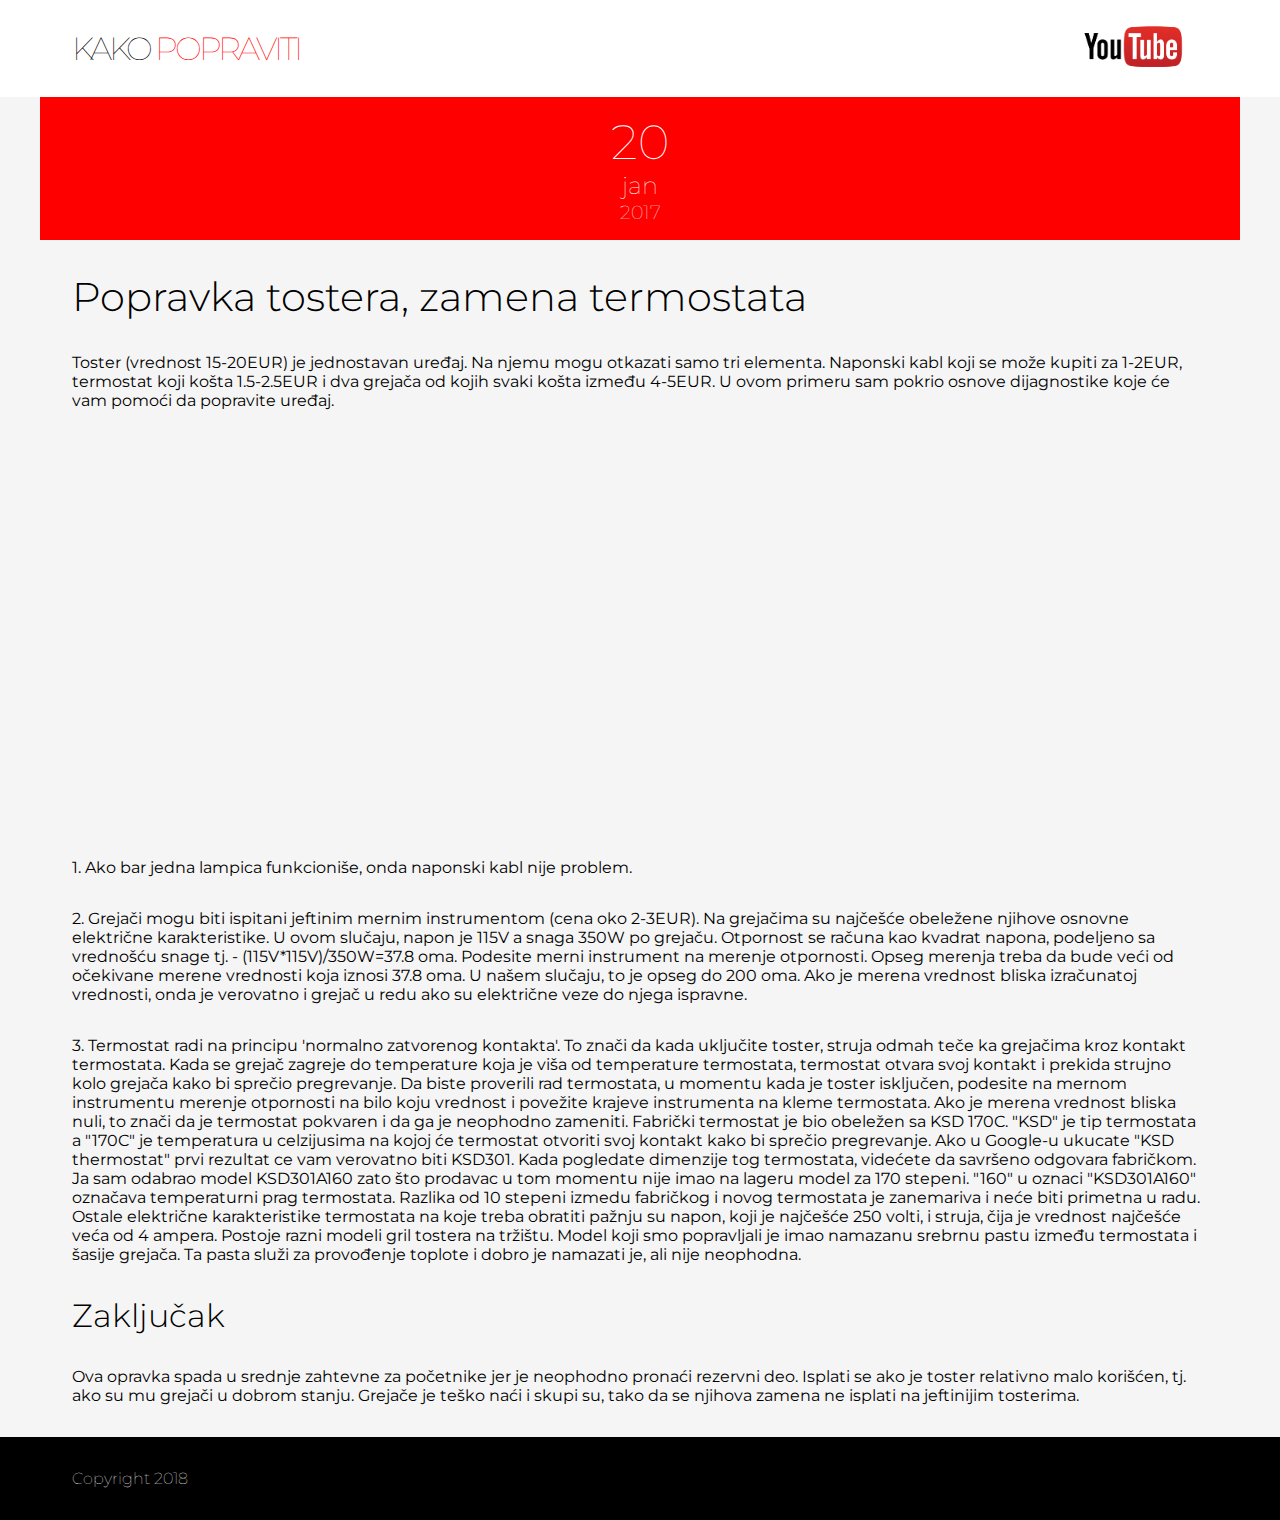
<file: articles/kako-popraviti-toster/kako-popraviti-toster.html>
<!DOCTYPE html>
<html>
  <head>
    <!-- Global site tag (gtag.js) - Google Analytics -->
    <script async src="https://www.googletagmanager.com/gtag/js?id=UA-116665865-1"></script>
    <script>
      window.dataLayer = window.dataLayer || [];
      function gtag(){dataLayer.push(arguments);}
      gtag('js', new Date());
      gtag('config', 'UA-116665865-1');
    </script>
    <title>Kako popraviti - Popravka tostera, zamena termostata</title>
    <meta name="description" content="Iskustva čoveka koji živi u Srbiji"/>
    <meta name="keywords" content="popravka, tostera, zamena, termostata"/>
    <meta charset="utf-8">
    <meta name="viewport" content="width=device-width, initial-scale=1.0">
    <link href="../../css/style.css" type="text/css" rel="stylesheet">
  </head>

  <body onload="render()">

    <!-- HEADER RENDERED THROUGH render.js -->

    <header>
    </header>

    <main>
      <div class="container">
        <section>

          <!-- POST -->

          <div class="single-article">

            <div class="date-content">
              <span class="date">20</span>
              <span class="month">jan</span>
              <span class="year">2017</span>
            </div>

            <div class="text-content">
              <h1>Popravka tostera, zamena termostata</h1>
              <span>Toster (vrednost 15-20EUR) je jednostavan uređaj. Na njemu mogu otkazati samo tri elementa. Naponski kabl koji se može kupiti za 1-2EUR, termostat koji košta 1.5-2.5EUR i dva grejača od kojih svaki košta između 4-5EUR. U ovom primeru sam pokrio osnove dijagnostike koje će vam pomoći da popravite uređaj.</span>
              <div class="video-responsive">
                <iframe width="560" height="315" src="https://www.youtube.com/embed/guGQbvCbkWs" frameborder="0" allow="autoplay; encrypted-media" allowfullscreen></iframe>
              </div>
              <span>1. Ako bar jedna lampica funkcioniše, onda naponski kabl nije problem.</span>
              <span>2. Grejači mogu biti ispitani jeftinim mernim instrumentom (cena oko 2-3EUR). Na grejačima su najčešće obeležene njihove osnovne električne karakteristike. U ovom slučaju, napon je 115V a snaga 350W po grejaču. Otpornost se računa kao kvadrat napona, podeljeno sa vrednošću snage tj. - (115V*115V)/350W=37.8 oma. Podesite merni instrument na merenje otpornosti. Opseg merenja treba da bude veći od očekivane merene vrednosti koja iznosi 37.8 oma. U našem slučaju, to je opseg do 200 oma. Ako je merena vrednost bliska izračunatoj vrednosti, onda je verovatno i grejač u redu ako su električne veze do njega ispravne.</span>
              <span>3. Termostat radi na principu 'normalno zatvorenog kontakta'. To znači da kada uključite toster, struja odmah teče ka grejačima kroz kontakt termostata. Kada se grejač zagreje do temperature koja je viša od temperature termostata, termostat otvara svoj kontakt i prekida strujno kolo grejača kako bi sprečio pregrevanje. Da biste proverili rad termostata, u momentu kada je toster isključen, podesite na mernom instrumentu merenje otpornosti na bilo koju vrednost i povežite krajeve instrumenta na kleme termostata. Ako je merena vrednost bliska nuli, to znači da je termostat pokvaren i da ga je neophodno zameniti. Fabrički termostat je bio obeležen sa KSD 170C. "KSD" je tip termostata a "170C" je temperatura u celzijusima na kojoj će termostat otvoriti svoj kontakt kako bi sprečio pregrevanje. Ako u Google-u ukucate "KSD thermostat" prvi rezultat ce vam verovatno biti KSD301. Kada pogledate dimenzije tog termostata, videćete da savršeno odgovara fabričkom. Ja sam odabrao model KSD301A160 zato što prodavac u tom momentu nije imao na lageru model za 170 stepeni. "160" u oznaci "KSD301A160" označava temperaturni prag termostata. Razlika od 10 stepeni izmedu fabričkog i novog termostata je zanemariva i neće biti primetna u radu. Ostale električne karakteristike termostata na koje treba obratiti pažnju su napon, koji je najčešće 250 volti, i struja, čija je vrednost najčešće veća od 4 ampera. Postoje razni modeli gril tostera na tržištu. Model koji smo popravljali je imao namazanu srebrnu pastu između termostata i šasije grejača. Ta pasta služi za provođenje toplote i dobro je namazati je, ali nije neophodna.</span>
              <h2>Zaključak</h2>
              <span>Ova opravka spada u srednje zahtevne za početnike jer je neophodno pronaći rezervni deo. Isplati se ako je toster relativno malo korišćen, tj. ako su mu grejači u dobrom stanju. Grejače je teško naći i skupi su, tako da se njihova zamena ne isplati na jeftinijim tosterima.</span>
            </div>            
          </div>
        </section>
      </div>
    </main>

    <!-- FOOTER RENDERED THROUGH render.js -->

    <footer>
    </footer>
    <script src="https://ajax.googleapis.com/ajax/libs/jquery/3.3.1/jquery.min.js"></script>
    <script src="../../js/render.js"></script>
  </body>
</html>
</file>
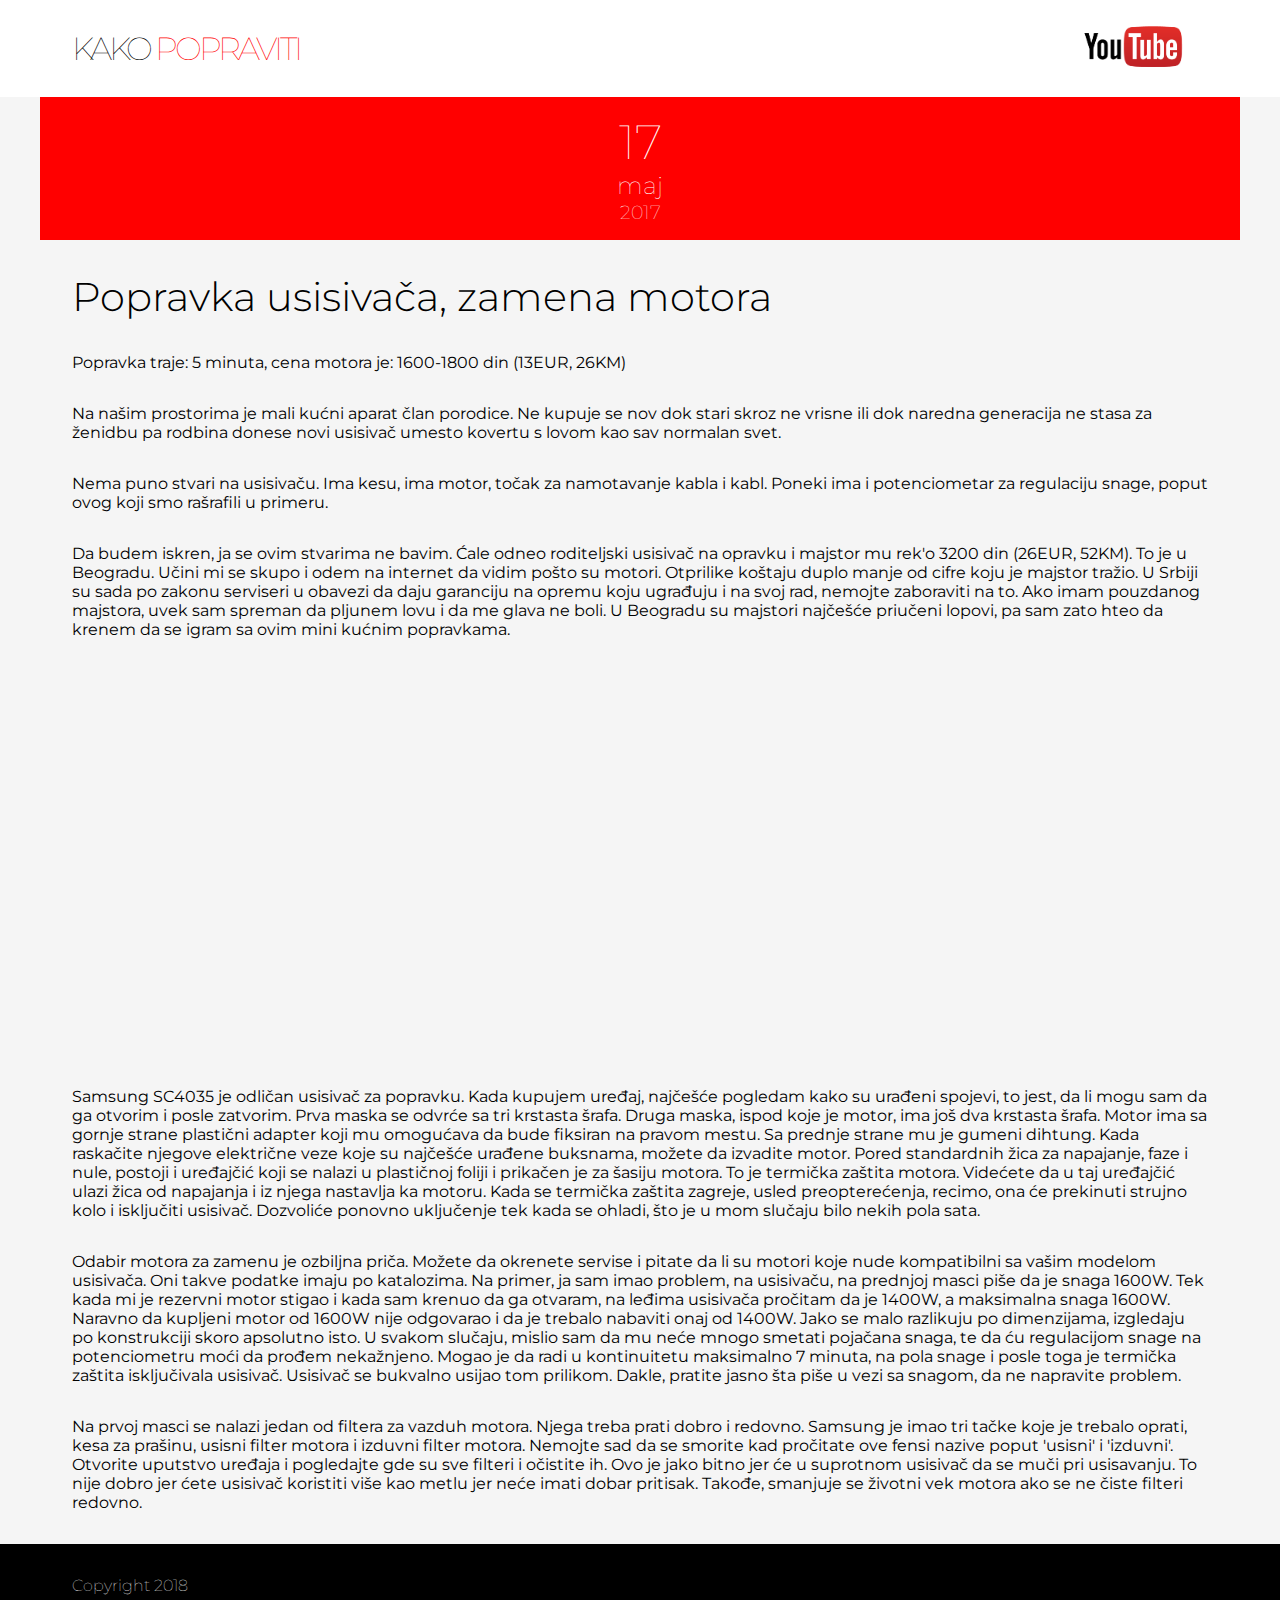
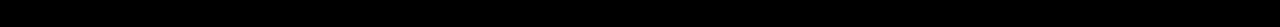
<file: articles/kako-popraviti-usisivac/kako-popraviti-usisivac.html>
<!DOCTYPE html>
<html>
  <head>
    <!-- Global site tag (gtag.js) - Google Analytics -->
    <script async src="https://www.googletagmanager.com/gtag/js?id=UA-116665865-1"></script>
    <script>
      window.dataLayer = window.dataLayer || [];
      function gtag(){dataLayer.push(arguments);}
      gtag('js', new Date());
      gtag('config', 'UA-116665865-1');
    </script>
    <title>Kako popraviti - Popravka usisivača, zamena motora</title>
    <meta name="description" content="Iskustva čoveka koji živi u Srbiji"/>
    <meta name="keywords" content="popravka, usisivaca, zamena, motora"/>
    <meta charset="utf-8">
    <meta name="viewport" content="width=device-width, initial-scale=1.0">
    <link href="../../css/style.css" type="text/css" rel="stylesheet">
  </head>

  <body onload="render()">

    <!-- HEADER RENDERED THROUGH render.js -->

    <header>
    </header>

    <main>
      <div class="container">
        <section>

          <!-- POST -->

          <div class="single-article">

            <div class="date-content">
              <span class="date">17</span>
              <span class="month">maj</span>
              <span class="year">2017</span>
            </div>

            <div class="text-content">
              <h1>Popravka usisivača, zamena motora</h1>
              <span>Popravka traje: 5 minuta, cena motora je: 1600-1800 din (13EUR, 26KM)</span>
              <span>Na našim prostorima je mali kućni aparat član porodice. Ne kupuje se nov dok stari skroz ne vrisne ili dok naredna generacija ne stasa za ženidbu pa rodbina donese novi usisivač umesto kovertu s lovom kao sav normalan svet.</span>
              <span>Nema puno stvari na usisivaču. Ima kesu, ima motor, točak za namotavanje kabla i kabl. Poneki ima i potenciometar za regulaciju snage, poput ovog koji smo rašrafili u primeru.</span>
              <span>Da budem iskren, ja se ovim stvarima ne bavim. Ćale odneo roditeljski usisivač na opravku i majstor mu rek'o 3200 din (26EUR, 52KM). To je u Beogradu. Učini mi se skupo i odem na internet da vidim pošto su motori. Otprilike koštaju duplo manje od cifre koju je majstor tražio. U Srbiji su sada po zakonu serviseri u obavezi da daju garanciju na opremu koju ugrađuju i na svoj rad, nemojte zaboraviti na to. Ako imam pouzdanog majstora, uvek sam spreman da pljunem lovu i da me glava ne boli. U Beogradu su majstori najčešće priučeni lopovi, pa sam zato hteo da krenem da se igram sa ovim mini kućnim popravkama.</span>
              <div class="video-responsive">
                <iframe width="560" height="315" src="https://www.youtube.com/embed/FTXJjP_HFLE" frameborder="0" allow="autoplay; encrypted-media" allowfullscreen></iframe>
              </div>
              <span>Samsung SC4035 je odličan usisivač za popravku. Kada kupujem uređaj, najčešće pogledam kako su urađeni spojevi, to jest, da li mogu sam da ga otvorim i posle zatvorim. Prva maska se odvrće sa tri krstasta šrafa. Druga maska, ispod koje je motor, ima još dva krstasta šrafa. Motor ima sa gornje strane plastični adapter koji mu omogućava da bude fiksiran na pravom mestu. Sa prednje strane mu je gumeni dihtung. Kada raskačite njegove električne veze koje su najčešće urađene buksnama, možete da izvadite motor. Pored standardnih žica za napajanje, faze i nule, postoji i uređajčić koji se nalazi u plastičnoj foliji i prikačen je za šasiju motora. To je termička zaštita motora. Videćete da u taj uređajčić ulazi žica od napajanja i iz njega nastavlja ka motoru. Kada se termička zaštita zagreje, usled preopterećenja, recimo, ona će prekinuti strujno kolo i isključiti usisivač. Dozvoliće ponovno uključenje tek kada se ohladi, što je u mom slučaju bilo nekih pola sata.</span>
              <span>Odabir motora za zamenu je ozbiljna priča. Možete da okrenete servise i pitate da li su motori koje nude kompatibilni sa vašim modelom usisivača. Oni takve podatke imaju po katalozima. Na primer, ja sam imao problem, na usisivaču, na prednjoj masci piše da je snaga 1600W. Tek kada mi je rezervni motor stigao i kada sam krenuo da ga otvaram, na leđima usisivača pročitam da je 1400W, a maksimalna snaga 1600W. Naravno da kupljeni motor od 1600W nije odgovarao i da je trebalo nabaviti onaj od 1400W. Jako se malo razlikuju po dimenzijama, izgledaju po konstrukciji skoro apsolutno isto. U svakom slučaju, mislio sam da mu neće mnogo smetati pojačana snaga, te da ću regulacijom snage na potenciometru moći da prođem nekažnjeno. Mogao je da radi u kontinuitetu maksimalno 7 minuta, na pola snage i posle toga je termička zaštita isključivala usisivač. Usisivač se bukvalno usijao tom prilikom. Dakle, pratite jasno šta piše u vezi sa snagom, da ne napravite problem.</span>
              <span>Na prvoj masci se nalazi jedan od filtera za vazduh motora. Njega treba prati dobro i redovno. Samsung je imao tri tačke koje je trebalo oprati, kesa za prašinu, usisni filter motora i izduvni filter motora. Nemojte sad da se smorite kad pročitate ove fensi nazive poput 'usisni' i 'izduvni'. Otvorite uputstvo uređaja i pogledajte gde su sve filteri i očistite ih. Ovo je jako bitno jer će u suprotnom usisivač da se muči pri usisavanju. To nije dobro jer ćete usisivač koristiti više kao metlu jer neće imati dobar pritisak. Takođe, smanjuje se životni vek motora ako se ne čiste filteri redovno.</span>
            </div>            
          </div>
        </section>
      </div>
    </main>

    <!-- FOOTER RENDERED THROUGH render.js -->

    <footer>
    </footer>
    <script src="https://ajax.googleapis.com/ajax/libs/jquery/3.3.1/jquery.min.js"></script>
    <script src="../../js/render.js"></script>
  </body>
</html>
</file>
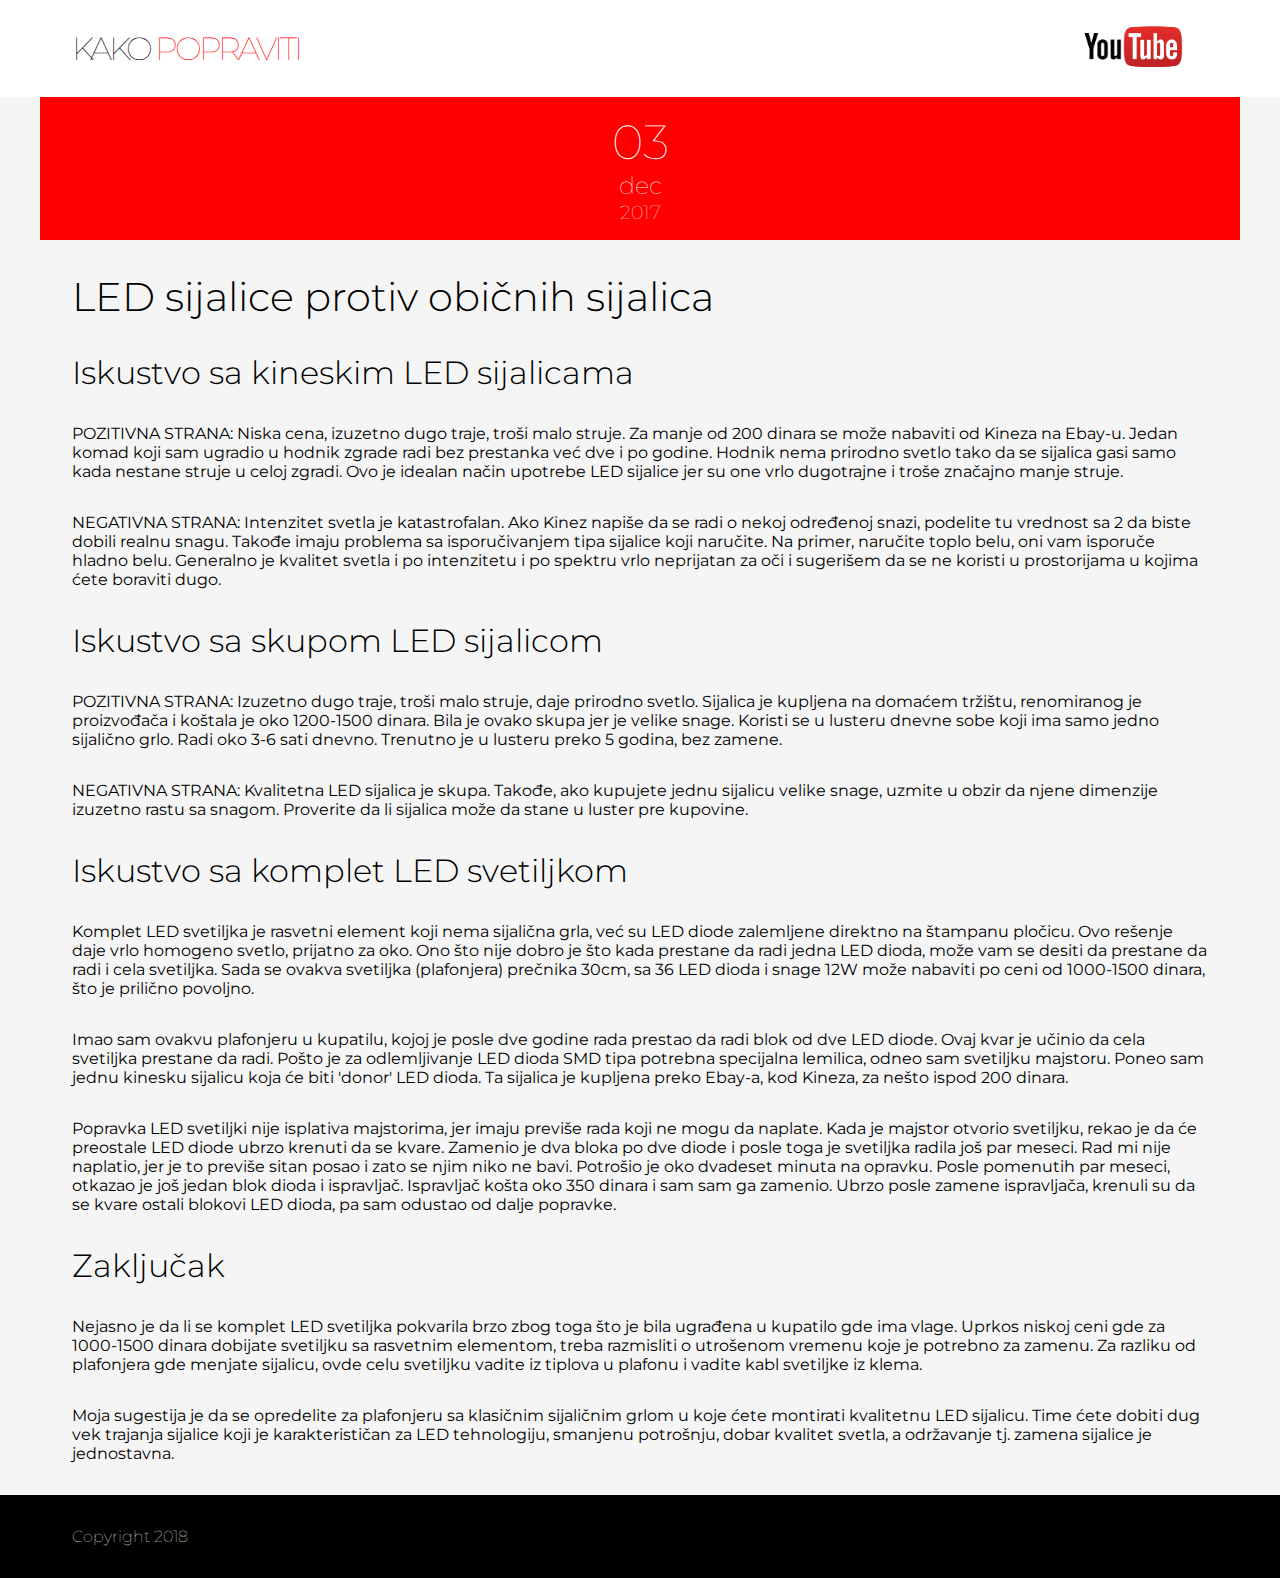
<file: articles/led-ili-obicna/led-ili-obicna.html>
<!DOCTYPE html>
<html>
  <head>
    <!-- Global site tag (gtag.js) - Google Analytics -->
    <script async src="https://www.googletagmanager.com/gtag/js?id=UA-116665865-1"></script>
    <script>
      window.dataLayer = window.dataLayer || [];
      function gtag(){dataLayer.push(arguments);}
      gtag('js', new Date());
      gtag('config', 'UA-116665865-1');
    </script>
    <title>Kako popraviti - LED sijalice protiv običnih sijalica</title>
    <meta name="description" content="Iskustva čoveka koji živi u Srbiji"/>
    <meta name="keywords" content="iskustva, snalazenje, kako, popraviti, ideje"/>
    <meta charset="utf-8">
    <meta name="viewport" content="width=device-width, initial-scale=1.0">
    <link href="../../css/style.css" type="text/css" rel="stylesheet">
  </head>

  <body onload="render()">

    <!-- HEADER RENDERED THROUGH render.js -->

    <header>
    </header>

    <main>
      <div class="container">
        <section>

          <!-- POST -->

          <div class="single-article">

            <div class="date-content">
              <span class="date">03</span>
              <span class="month">dec</span>
              <span class="year">2017</span>
            </div>

            <div class="text-content">
              <h1>LED sijalice protiv običnih sijalica</h1>
              <h2>Iskustvo sa kineskim LED sijalicama</h2>
              <span>POZITIVNA STRANA: Niska cena, izuzetno dugo traje, troši malo struje. Za manje od 200 dinara se može nabaviti od Kineza na Ebay-u. Jedan komad koji sam ugradio u hodnik zgrade radi bez prestanka već dve i po godine. Hodnik nema prirodno svetlo tako da se sijalica gasi samo kada nestane struje u celoj zgradi. Ovo je idealan način upotrebe LED sijalice jer su one vrlo dugotrajne i troše značajno manje struje.</span>
              <span>NEGATIVNA STRANA: Intenzitet svetla je katastrofalan. Ako Kinez napiše da se radi o nekoj određenoj snazi, podelite tu vrednost sa 2 da biste dobili realnu snagu. Takođe imaju problema sa isporučivanjem tipa sijalice koji naručite. Na primer, naručite toplo belu, oni vam isporuče hladno belu. Generalno je kvalitet svetla i po intenzitetu i po spektru vrlo neprijatan za oči i sugerišem da se ne koristi u prostorijama u kojima ćete boraviti dugo.</span>
              <h2>Iskustvo sa skupom LED sijalicom</h2>
              <span>POZITIVNA STRANA: Izuzetno dugo traje, troši malo struje, daje prirodno svetlo. Sijalica je kupljena na domaćem tržištu, renomiranog je proizvođača i koštala je oko 1200-1500 dinara. Bila je ovako skupa jer je velike snage. Koristi se u lusteru dnevne sobe koji ima samo jedno sijalično grlo. Radi oko 3-6 sati dnevno. Trenutno je u lusteru preko 5 godina, bez zamene.</span>
              <span>NEGATIVNA STRANA: Kvalitetna LED sijalica je skupa. Takođe, ako kupujete jednu sijalicu velike snage, uzmite u obzir da njene dimenzije izuzetno rastu sa snagom. Proverite da li sijalica može da stane u luster pre kupovine.</span>
              <h2>Iskustvo sa komplet LED svetiljkom</h2>
              <span>Komplet LED svetiljka je rasvetni element koji nema sijalična grla, već su LED diode zalemljene direktno na štampanu pločicu. Ovo rešenje daje vrlo homogeno svetlo, prijatno za oko. Ono što nije dobro je što kada prestane da radi jedna LED dioda, može vam se desiti da prestane da radi i cela svetiljka. Sada se ovakva svetiljka (plafonjera) prečnika 30cm, sa 36 LED dioda i snage 12W može nabaviti po ceni od 1000-1500 dinara, što je prilično povoljno.</span>
              <span>Imao sam ovakvu plafonjeru u kupatilu, kojoj je posle dve godine rada prestao da radi blok od dve LED diode. Ovaj kvar je učinio da cela svetiljka prestane da radi. Pošto je za odlemljivanje LED dioda SMD tipa potrebna specijalna lemilica, odneo sam svetiljku majstoru. Poneo sam jednu kinesku sijalicu koja će biti 'donor' LED dioda. Ta sijalica je kupljena preko Еbay-a, kod Kineza, za nešto ispod 200 dinara.</span>
              <span>Popravka LED svetiljki nije isplativa majstorima, jer imaju previše rada koji ne mogu da naplate. Kada je majstor otvorio svetiljku, rekao je da će preostale LED diode ubrzo krenuti da se kvare. Zamenio je dva bloka po dve diode i posle toga je svetiljka radila još par meseci. Rad mi nije naplatio, jer je to previše sitan posao i zato se njim niko ne bavi. Potrošio je oko dvadeset minuta na opravku. Posle pomenutih par meseci, otkazao je još jedan blok dioda i ispravljač. Ispravljač košta oko 350 dinara i sam sam ga zamenio. Ubrzo posle zamene ispravljača, krenuli su da se kvare ostali blokovi LED dioda, pa sam odustao od dalje popravke.</span>
              <h2>Zaključak</h2>
              <span>Nejasno je da li se komplet LED svetiljka pokvarila brzo zbog toga što je bila ugrađena u kupatilo gde ima vlage. Uprkos niskoj ceni gde za 1000-1500 dinara dobijate svetiljku sa rasvetnim elementom, treba razmisliti o utrošenom vremenu koje je potrebno za zamenu. Za razliku od plafonjera gde menjate sijalicu, ovde celu svetiljku vadite iz tiplova u plafonu i vadite kabl svetiljke iz klema.</span>
              <span>Moja sugestija je da se opredelite za plafonjeru sa klasičnim sijaličnim grlom u koje ćete montirati kvalitetnu LED sijalicu. Time ćete dobiti dug vek trajanja sijalice koji je karakterističan za LED tehnologiju, smanjenu potrošnju, dobar kvalitet svetla, a održavanje tj. zamena sijalice je jednostavna.</span>
            </div>            
          </div>
        </section>
      </div>
    </main>

    <!-- FOOTER RENDERED THROUGH render.js -->

    <footer>
    </footer>
    <script src="https://ajax.googleapis.com/ajax/libs/jquery/3.3.1/jquery.min.js"></script>
    <script src="../../js/render.js"></script>
  </body>
</html>
</file>
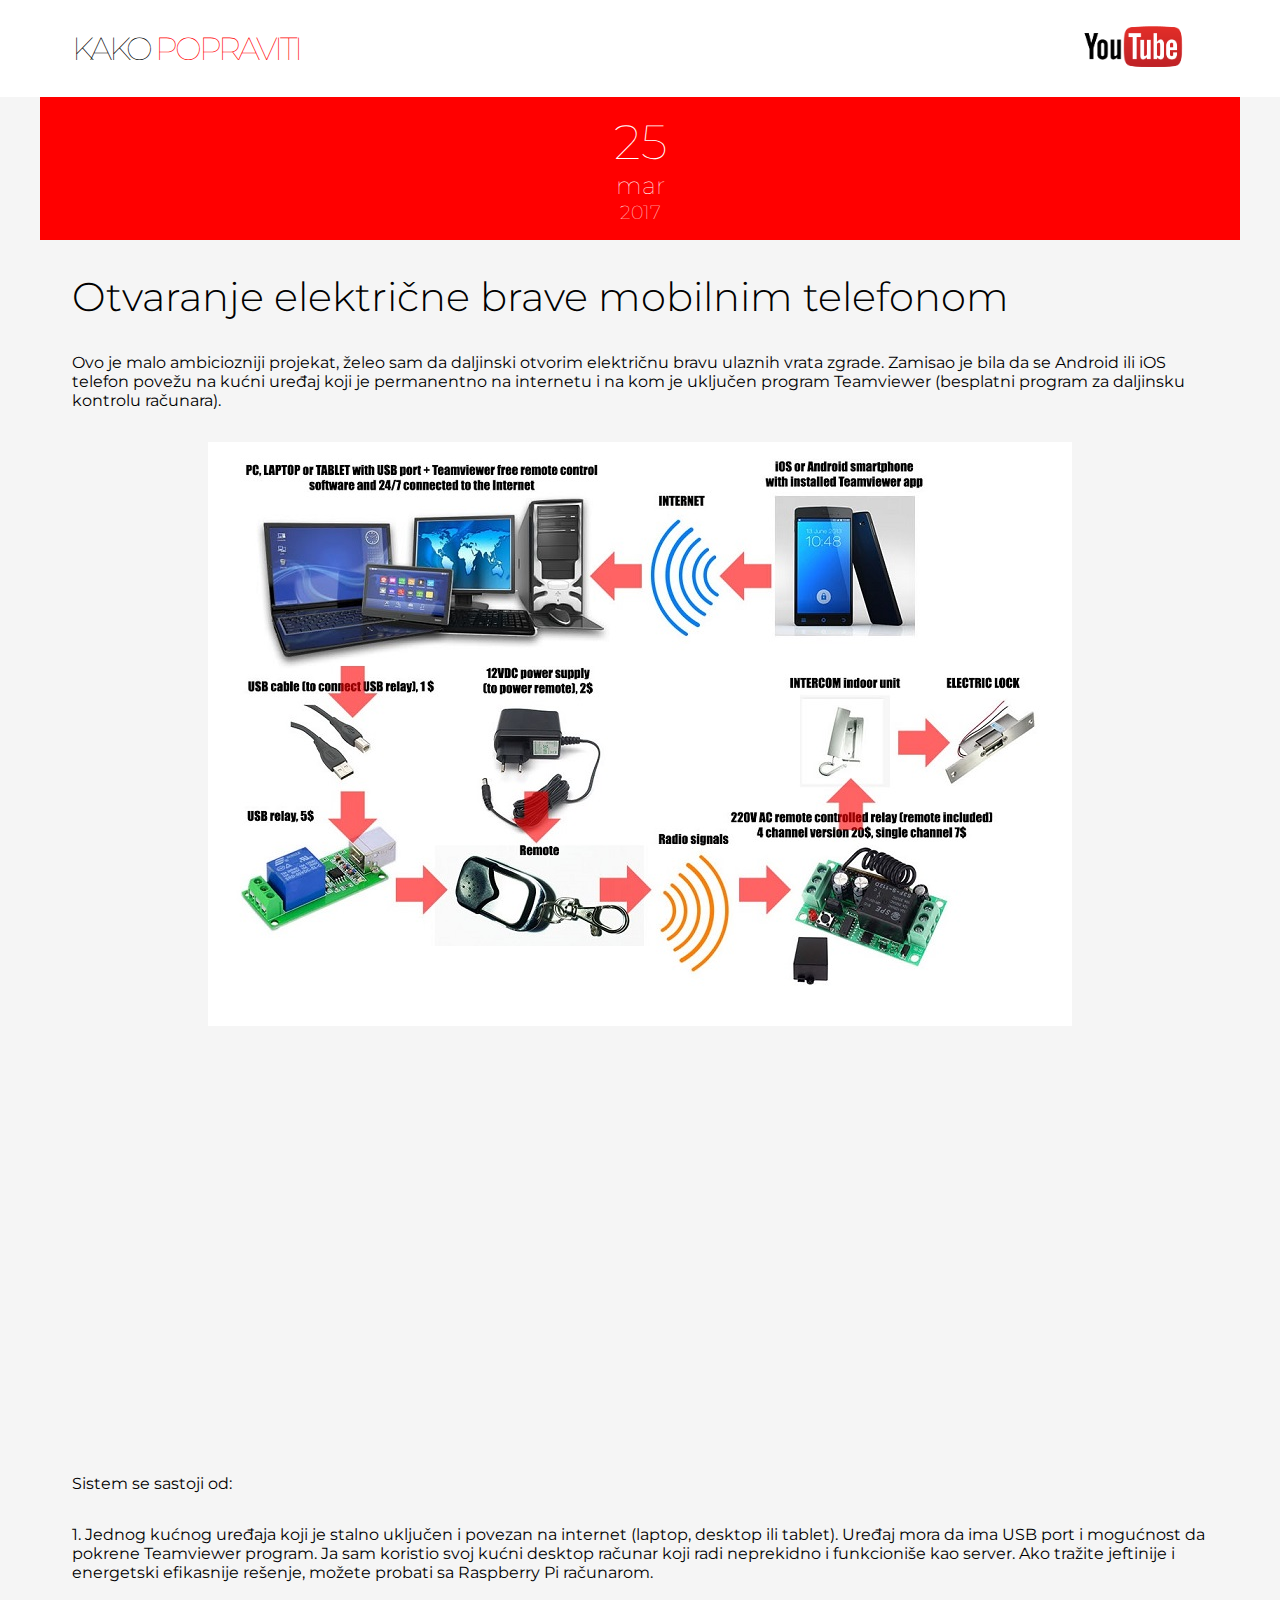
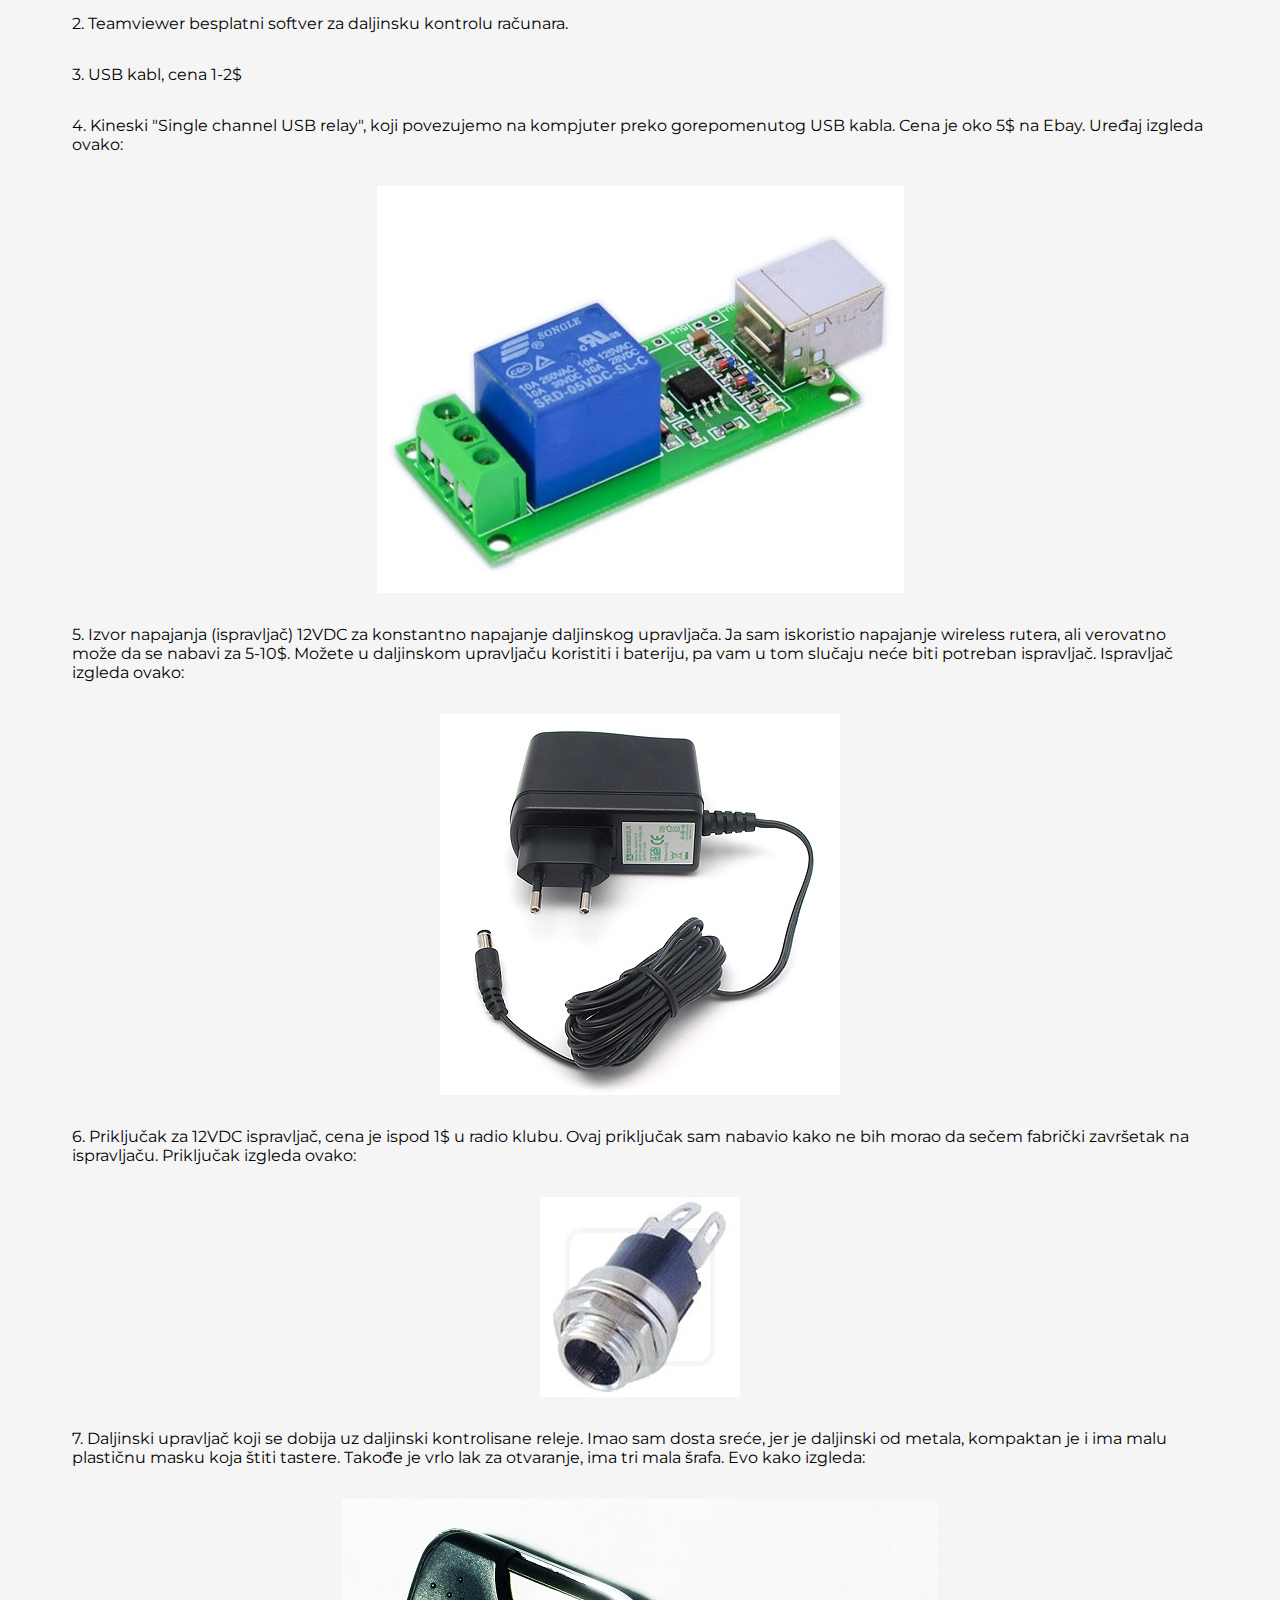
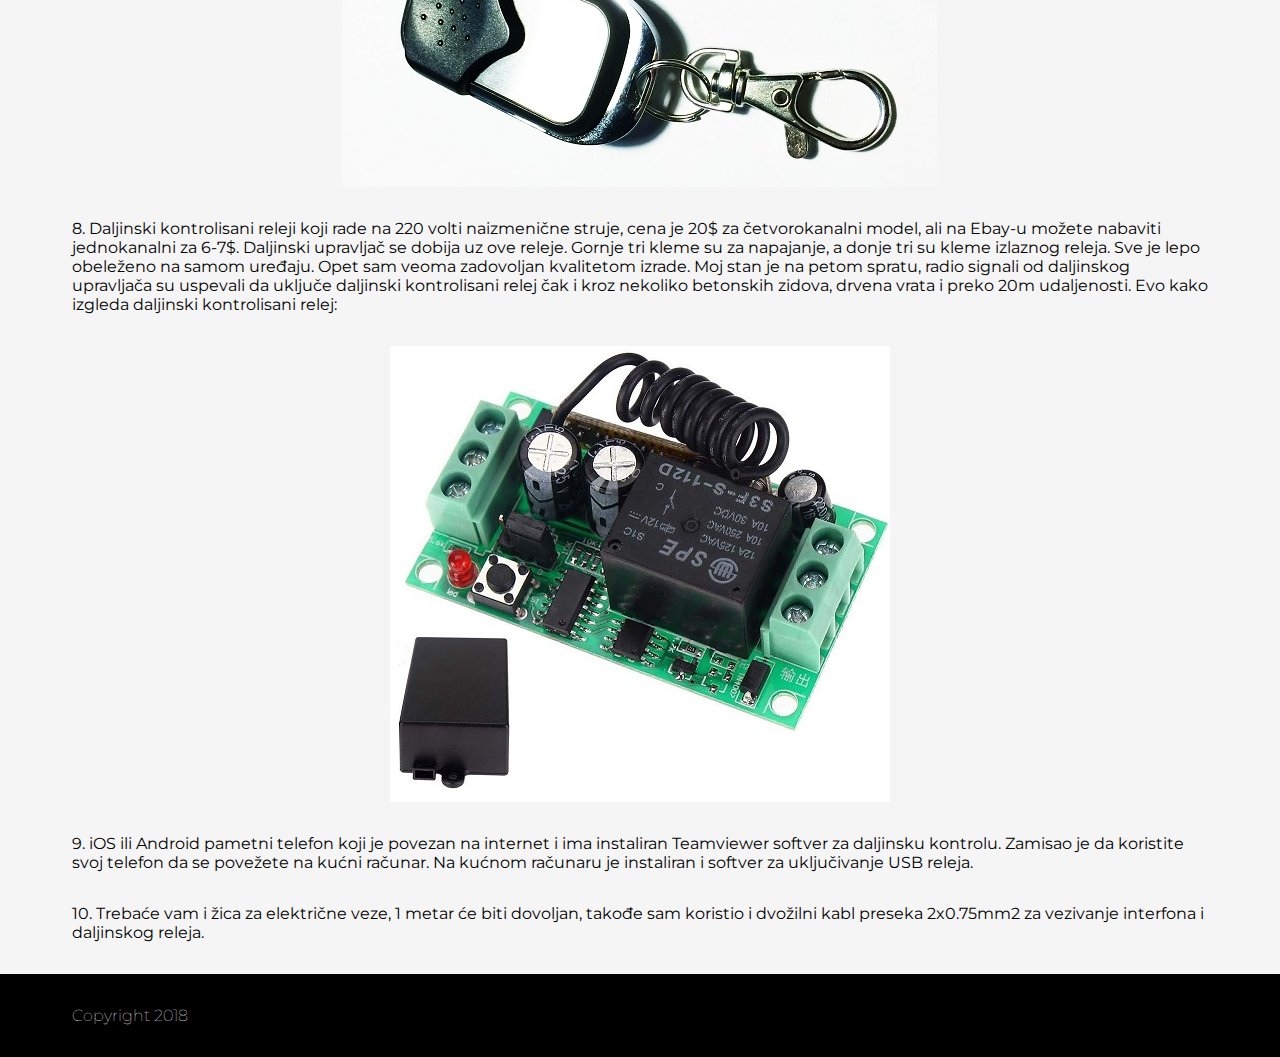
<file: articles/otvaranje-vrata-mobilnim/otvaranje-vrata-mobilnim.html>
<!DOCTYPE html>
<html>
  <head>
    <!-- Global site tag (gtag.js) - Google Analytics -->
    <script async src="https://www.googletagmanager.com/gtag/js?id=UA-116665865-1"></script>
    <script>
      window.dataLayer = window.dataLayer || [];
      function gtag(){dataLayer.push(arguments);}
      gtag('js', new Date());
      gtag('config', 'UA-116665865-1');
    </script>
    <title>Kako popraviti - Otvaranje električne brave mobilnim telefonom</title>
    <meta name="description" content="Iskustva čoveka koji živi u Srbiji"/>
    <meta name="keywords" content="električna, brava, mobilni, telefon, daljinsko, upravljanje, otvaranje"/>
    <meta charset="utf-8">
    <meta name="viewport" content="width=device-width, initial-scale=1.0">
    <link href="../../css/style.css" type="text/css" rel="stylesheet">
  </head>

  <body onload="render()">

    <!-- HEADER RENDERED THROUGH render.js -->

    <header>
    </header>

    <main>
      <div class="container">
        <section>

          <!-- POST -->

          <div class="single-article">

            <div class="date-content">
              <span class="date">25</span>
              <span class="month">mar</span>
              <span class="year">2017</span>
            </div>

            <div class="text-content">
              <h1>Otvaranje električne brave mobilnim telefonom</h1>
              <span>Ovo je malo ambiciozniji projekat, želeo sam da daljinski otvorim električnu bravu ulaznih vrata zgrade. Zamisao je bila da se Android ili iOS telefon povežu na kućni uređaj koji je permanentno na internetu i na kom je uključen program Teamviewer (besplatni program za daljinsku kontrolu računara).</span>
              <img src="system.jpg" alt="kućna automatika">
              <div class="video-responsive">
                <iframe width="560" height="315" src="https://www.youtube.com/embed/6T-cLaXO_f0" frameborder="0" allow="autoplay; encrypted-media" allowfullscreen></iframe>
              </div>
              <span>Sistem se sastoji od:</span>
              <span>1. Jednog kućnog uređaja koji je stalno uključen i povezan na internet (laptop, desktop ili tablet). Uređaj mora da ima USB port i mogućnost da pokrene Teamviewer program. Ja sam koristio svoj kućni desktop računar koji radi neprekidno i funkcioniše kao server. Ako tražite jeftinije i energetski efikasnije rešenje, možete probati sa Raspberry Pi računarom.</span>
              <span>2. Teamviewer besplatni softver za daljinsku kontrolu računara.</span>
              <span>3. USB kabl, cena 1-2$</span>
              <span>4. Kineski "Single channel USB relay", koji povezujemo na kompjuter preko gorepomenutog USB kabla. Cena je oko 5$ na Ebay. Uređaj izgleda ovako:</span>
              <img src="usbrelay.jpg" alt="USB relay">
              <span>5. Izvor napajanja (ispravljač) 12VDC za konstantno napajanje daljinskog upravljača. Ja sam iskoristio napajanje wireless rutera, ali verovatno može da se nabavi za 5-10$. Možete u daljinskom upravljaču koristiti i bateriju, pa vam u tom slučaju neće biti potreban ispravljač. Ispravljač izgleda ovako:</span>
              <img src="ps.jpg" alt="ispravljač">
              <span>6. Priključak za 12VDC ispravljač, cena je ispod 1$ u radio klubu. Ovaj priključak sam nabavio kako ne bih morao da sečem fabrički završetak na ispravljaču. Priključak izgleda ovako:</span>
              <img src="connector.jpg" alt="priključak">
              <span>7. Daljinski upravljač koji se dobija uz daljinski kontrolisane releje. Imao sam dosta sreće, jer je daljinski od metala, kompaktan je i ima malu plastičnu masku koja štiti tastere. Takođe je vrlo lak za otvaranje, ima tri mala šrafa. Evo kako izgleda:</span>
              <img src="remote.JPG" alt="daljinski upravljač">
              <span>8. Daljinski kontrolisani releji koji rade na 220 volti naizmenične struje, cena je 20$ za četvorokanalni model, ali na Ebay-u možete nabaviti jednokanalni za 6-7$. Daljinski upravljač se dobija uz ove releje. Gornje tri kleme su za napajanje, a donje tri su kleme izlaznog releja. Sve je lepo obeleženo na samom uređaju. Opet sam veoma zadovoljan kvalitetom izrade. Moj stan je na petom spratu, radio signali od daljinskog upravljača su uspevali da uključe daljinski kontrolisani relej čak i kroz nekoliko betonskih zidova, drvena vrata i preko 20m udaljenosti. Evo kako izgleda daljinski kontrolisani relej:</span>
              <img src="rcr.jpg" alt="daljinski kontrolisani relej">
              <span>9. iOS ili Android pametni telefon koji je povezan na internet i ima instaliran Teamviewer softver za daljinsku kontrolu. Zamisao je da koristite svoj telefon da se povežete na kućni računar. Na kućnom računaru je instaliran i softver za uključivanje USB releja.</span>
              <span>10. Trebaće vam i žica za električne veze, 1 metar će biti dovoljan, takođe sam koristio i dvožilni kabl preseka 2x0.75mm2 za vezivanje interfona i daljinskog releja.</span>
            </div>            
          </div>
        </section>
      </div>
    </main>

    <!-- FOOTER RENDERED THROUGH render.js -->

    <footer>
    </footer>
    <script src="https://ajax.googleapis.com/ajax/libs/jquery/3.3.1/jquery.min.js"></script>
    <script src="../../js/render.js"></script>
  </body>
</html>
</file>
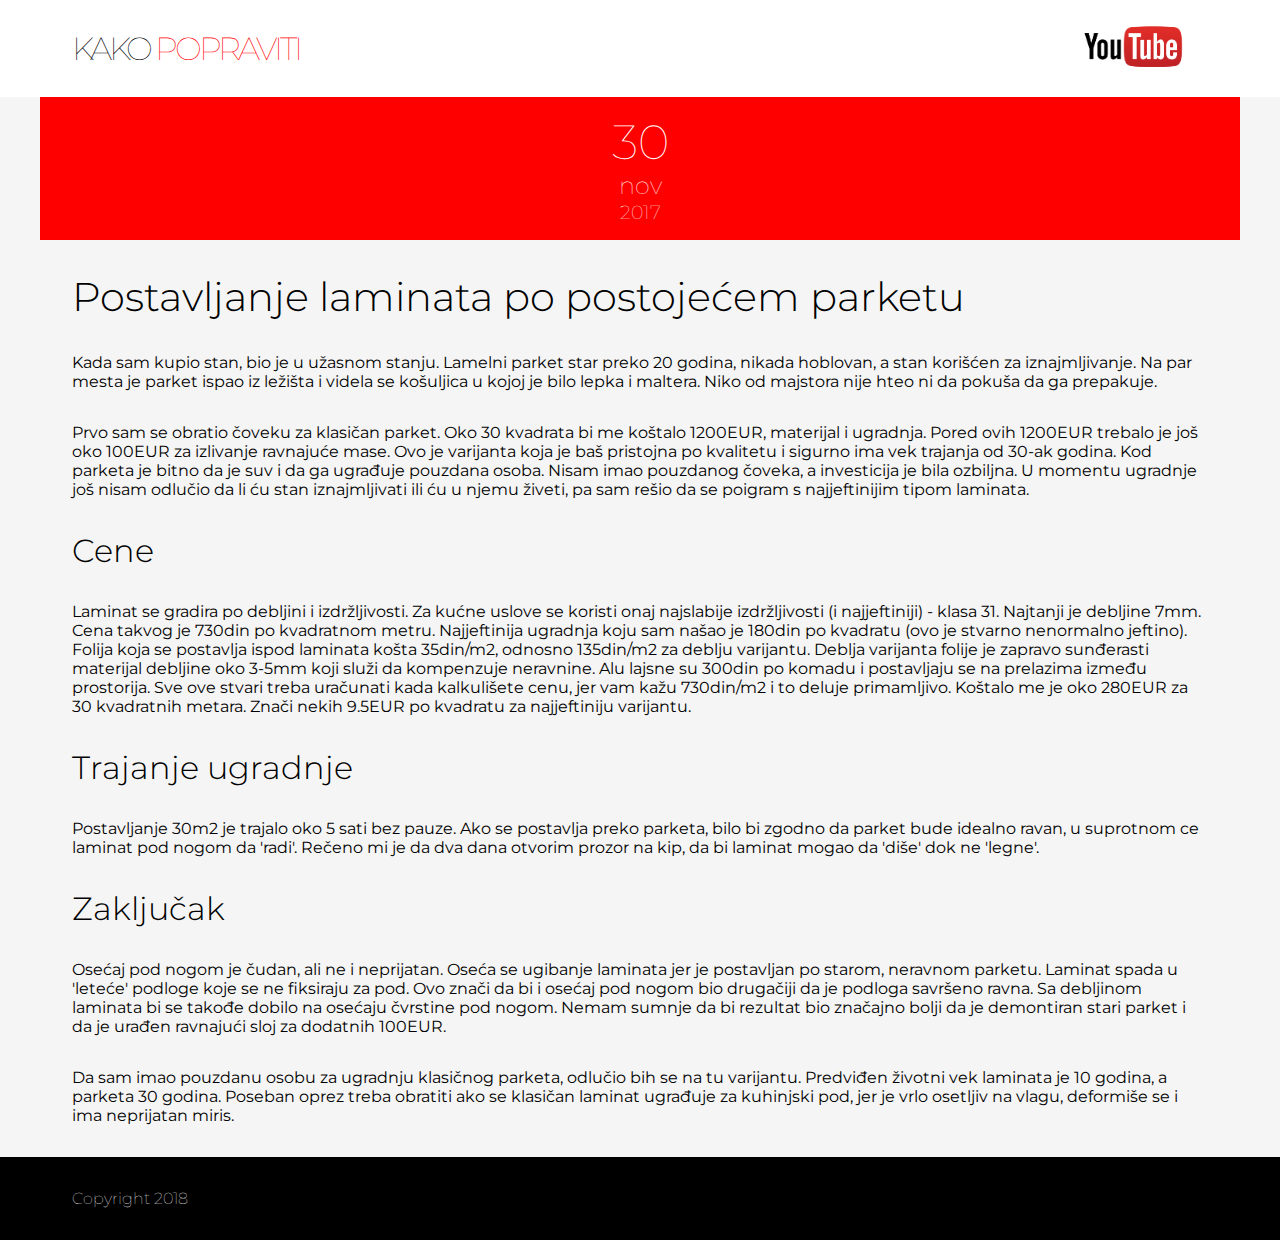
<file: articles/postavljanje-laminata/postavljanje-laminata.html>
<!DOCTYPE html>
<html>
  <head>
    <!-- Global site tag (gtag.js) - Google Analytics -->
    <script async src="https://www.googletagmanager.com/gtag/js?id=UA-116665865-1"></script>
    <script>
      window.dataLayer = window.dataLayer || [];
      function gtag(){dataLayer.push(arguments);}
      gtag('js', new Date());
      gtag('config', 'UA-116665865-1');
    </script>
    <title>Kako popraviti - Postavljanje laminata po postojećem parketu</title>
    <meta name="description" content="Iskustva čoveka koji živi u Srbiji"/>
    <meta name="keywords" content="postavljanje, laminata, po, parketu"/>
    <meta charset="utf-8">
    <meta name="viewport" content="width=device-width, initial-scale=1.0">
    <link href="../../css/style.css" type="text/css" rel="stylesheet">
  </head>

  <body onload="render()">

    <!-- HEADER RENDERED THROUGH render.js -->

    <header>
    </header>

    <main>
      <div class="container">
        <section>

          <!-- POST -->

          <div class="single-article">

            <div class="date-content">
              <span class="date">30</span>
              <span class="month">nov</span>
              <span class="year">2017</span>
            </div>

            <div class="text-content">
              <h1>Postavljanje laminata po postojećem parketu</h1>
              <span>Kada sam kupio stan, bio je u užasnom stanju. Lamelni parket star preko 20 godina, nikada hoblovan, a stan korišćen za iznajmljivanje. Na par mesta je parket ispao iz ležišta i videla se košuljica u kojoj je bilo lepka i maltera. Niko od majstora nije hteo ni da pokuša da ga prepakuje.</span>
              <span>Prvo sam se obratio čoveku za klasičan parket. Oko 30 kvadrata bi me koštalo 1200EUR, materijal i ugradnja. Pored ovih 1200EUR trebalo je još oko 100EUR za izlivanje ravnajuće mase. Ovo je varijanta koja je baš pristojna po kvalitetu i sigurno ima vek trajanja od 30-ak godina. Kod parketa je bitno da je suv i da ga ugrađuje pouzdana osoba. Nisam imao pouzdanog čoveka, a investicija je bila ozbiljna. U momentu ugradnje još nisam odlučio da li ću stan iznajmljivati ili ću u njemu živeti, pa sam rešio da se poigram s najjeftinijim tipom laminata.</span>
              <h2>Cene</h2>
              <span>Laminat se gradira po debljini i izdržljivosti. Za kućne uslove se koristi onaj najslabije izdržljivosti (i najjeftiniji) - klasa 31. Najtanji je debljine 7mm. Cena takvog je 730din po kvadratnom metru. Najjeftinija ugradnja koju sam našao je 180din po kvadratu (ovo je stvarno nenormalno jeftino). Folija koja se postavlja ispod laminata košta 35din/m2, odnosno 135din/m2 za deblju varijantu. Deblja varijanta folije je zapravo sunđerasti materijal debljine oko 3-5mm koji služi da kompenzuje neravnine. Alu lajsne su 300din po komadu i postavljaju se na prelazima između prostorija. Sve ove stvari treba uračunati kada kalkulišete cenu, jer vam kažu 730din/m2 i to deluje primamljivo. Koštalo me je oko 280EUR za 30 kvadratnih metara. Znači nekih 9.5EUR po kvadratu za najjeftiniju varijantu.</span>
              <h2>Trajanje ugradnje</h2>
              <span>Postavljanje 30m2 je trajalo oko 5 sati bez pauze. Ako se postavlja preko parketa, bilo bi zgodno da parket bude idealno ravan, u suprotnom ce laminat pod nogom da 'radi'. Rečeno mi je da dva dana otvorim prozor na kip, da bi laminat mogao da 'diše' dok ne 'legne'.</span>
              <h2>Zaključak</h2>
              <span>Osećaj pod nogom je čudan, ali ne i neprijatan. Oseća se ugibanje laminata jer je postavljan po starom, neravnom parketu. Laminat spada u 'leteće' podloge koje se ne fiksiraju za pod. Ovo znači da bi i osećaj pod nogom bio drugačiji da je podloga savršeno ravna. Sa debljinom laminata bi se takođe dobilo na osećaju čvrstine pod nogom. Nemam sumnje da bi rezultat bio značajno bolji da je demontiran stari parket i da je urađen ravnajući sloj za dodatnih 100EUR.</span>
              <span>Da sam imao pouzdanu osobu za ugradnju klasičnog parketa, odlučio bih se na tu varijantu. Predviđen životni vek laminata je 10 godina, a parketa 30 godina. Poseban oprez treba obratiti ako se klasičan laminat ugrađuje za kuhinjski pod, jer je vrlo osetljiv na vlagu, deformiše se i ima neprijatan miris.</span>
            </div>            
          </div>
        </section>
      </div>
    </main>

    <!-- FOOTER RENDERED THROUGH render.js -->

    <footer>
    </footer>
    <script src="https://ajax.googleapis.com/ajax/libs/jquery/3.3.1/jquery.min.js"></script>
    <script src="../../js/render.js"></script>
  </body>
</html>
</file>
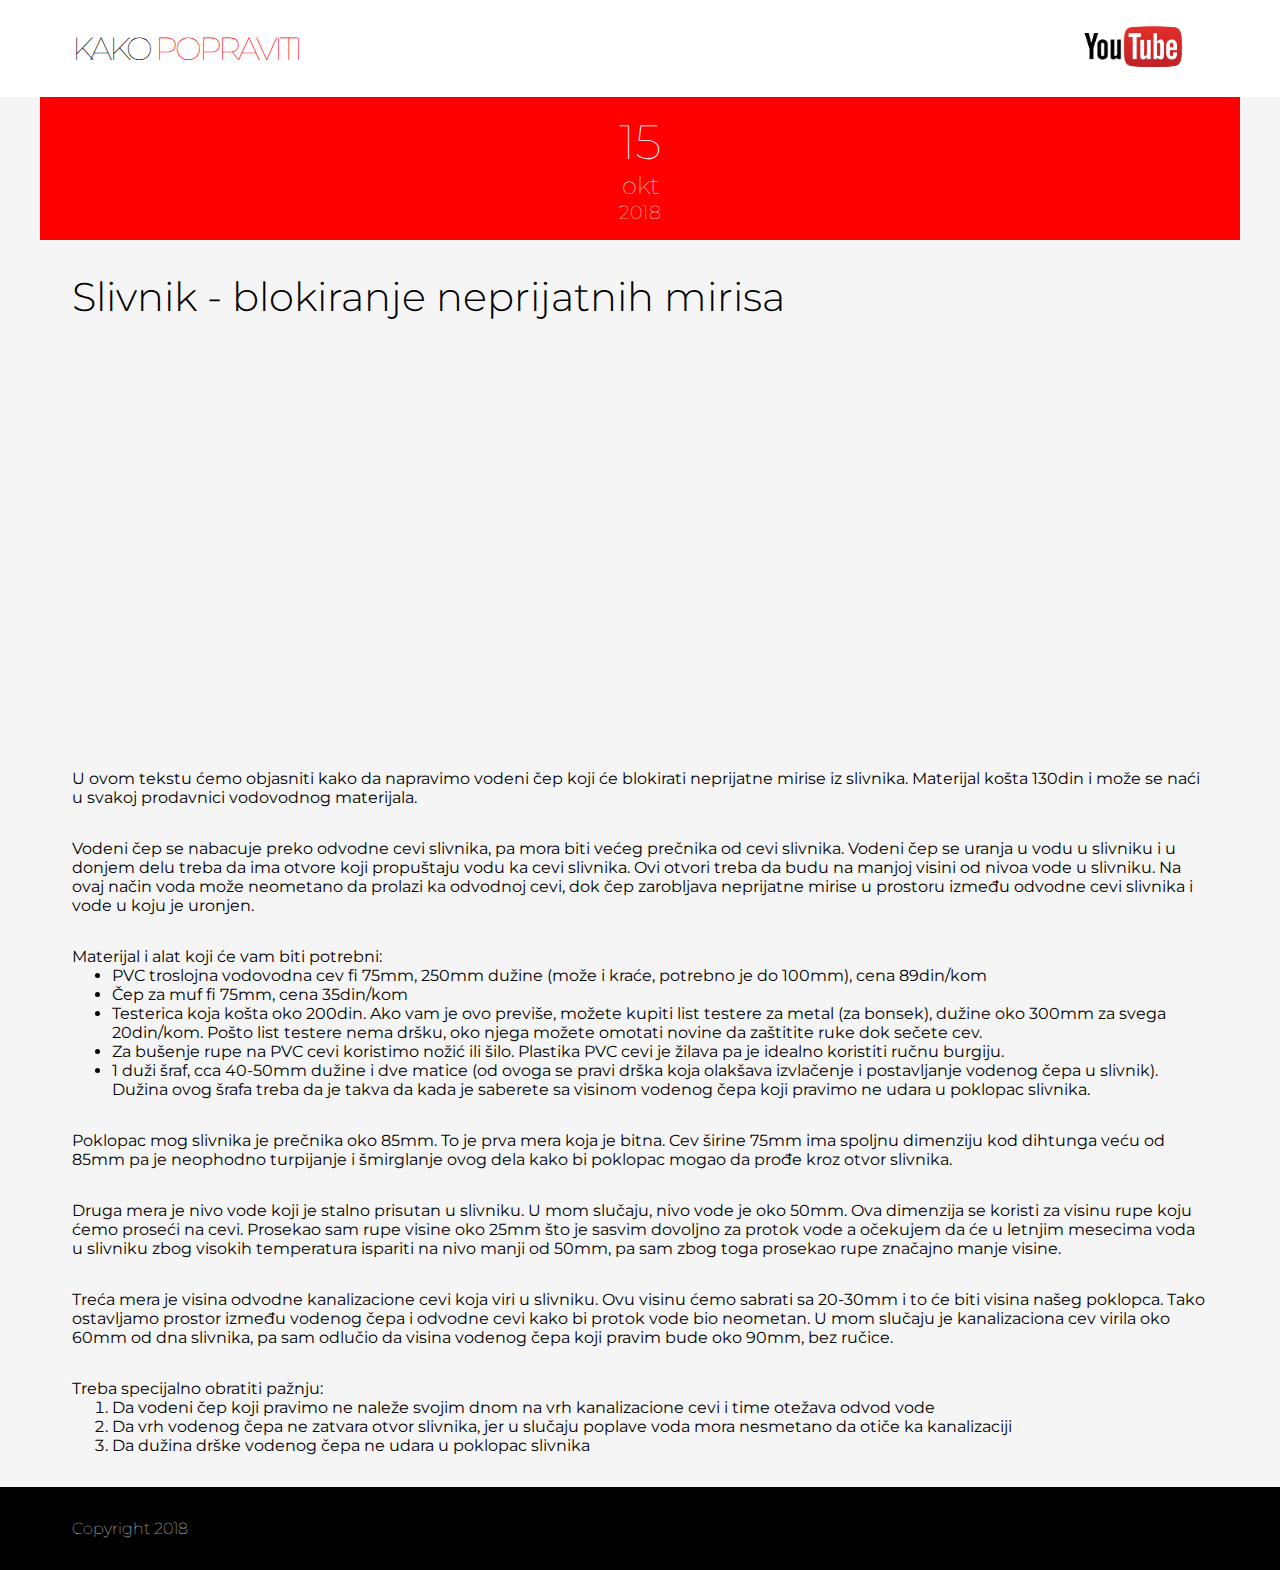
<file: articles/slivnik-neprijatni-mirisi/slivnik-neprijatni-mirisi.html>
<!DOCTYPE html>
<html>
  <head>
    <!-- Global site tag (gtag.js) - Google Analytics -->
    <script async src="https://www.googletagmanager.com/gtag/js?id=UA-116665865-1"></script>
    <script>
      window.dataLayer = window.dataLayer || [];
      function gtag(){dataLayer.push(arguments);}
      gtag('js', new Date());
      gtag('config', 'UA-116665865-1');
    </script>
    <title>Kako popraviti - Slivnik, neprijatni mirisi</title>
    <meta name="description" content="Iskustva čoveka koji živi u Srbiji"/>
    <meta name="keywords" content="popravka, slivnik, neprijatni, mirisi, smrad"/>
    <meta charset="utf-8">
    <meta name="viewport" content="width=device-width, initial-scale=1.0">
    <link href="../../css/style.css" type="text/css" rel="stylesheet">
  </head>

  <body onload="render()">

    <!-- HEADER RENDERED THROUGH render.js -->

    <header>
    </header>

    <main>
      <div class="container">
        <section>

          <!-- POST -->

          <div class="single-article">

            <div class="date-content">
              <span class="date">15</span>
              <span class="month">okt</span>
              <span class="year">2018</span>
            </div>

            <div class="text-content">
              <h1>Slivnik - blokiranje neprijatnih mirisa</h1>
              <div class="video-responsive">
                <iframe width="560" height="315" src="https://www.youtube.com/embed/8SeqaJNGwkE" frameborder="0" allow="autoplay; encrypted-media" allowfullscreen></iframe>
              </div>
              <span>U ovom tekstu ćemo objasniti kako da napravimo vodeni čep koji će blokirati neprijatne mirise iz slivnika. Materijal košta 130din i može se naći u svakoj prodavnici vodovodnog materijala. </span>
              <span>Vodeni čep se nabacuje preko odvodne cevi slivnika, pa mora biti većeg prečnika od cevi slivnika. Vodeni čep se uranja u vodu u slivniku i u donjem delu treba da ima otvore koji propuštaju vodu ka cevi slivnika. Ovi otvori treba da budu na manjoj visini od nivoa vode u slivniku. Na ovaj način voda može neometano da prolazi ka odvodnoj cevi, dok čep zarobljava neprijatne mirise u prostoru između odvodne cevi slivnika i vode u koju je uronjen. </span>
              <span>Materijal i alat koji će vam biti potrebni: </span>
              <ul>
                <li>PVC troslojna vodovodna cev fi 75mm, 250mm dužine (može i kraće, potrebno je do 100mm), cena 89din/kom</li>
                <li>Čep za muf fi 75mm, cena 35din/kom</li>
                <li>Testerica koja košta oko 200din. Ako vam je ovo previše, možete kupiti list testere za metal (za bonsek), dužine oko 300mm za svega 20din/kom. Pošto list testere nema dršku, oko njega možete omotati novine da zaštitite ruke dok sečete cev. </li>
                <li>Za bušenje rupe na PVC cevi koristimo nožić ili šilo. Plastika PVC cevi je žilava pa je idealno koristiti ručnu burgiju. </li>
                <li>1 duži šraf, cca 40-50mm dužine i dve matice (od ovoga se pravi drška koja olakšava izvlačenje i postavljanje vodenog čepa u slivnik). Dužina ovog šrafa treba da je takva da kada je saberete sa visinom vodenog čepa koji pravimo ne udara u poklopac slivnika. </li>
              </ul>
              <span>Poklopac mog slivnika je prečnika oko 85mm. To je prva mera koja je bitna. Cev širine 75mm ima spoljnu dimenziju kod dihtunga veću od 85mm pa je neophodno turpijanje i šmirglanje ovog dela kako bi poklopac mogao da prođe kroz otvor slivnika. </span>
              <span>Druga mera je nivo vode koji je stalno prisutan u slivniku. U mom slučaju, nivo vode je oko 50mm. Ova dimenzija se koristi za visinu rupe koju ćemo proseći na cevi. Prosekao sam rupe visine oko 25mm što je sasvim dovoljno za protok vode a očekujem da će u letnjim mesecima voda u slivniku zbog visokih temperatura ispariti na nivo manji od 50mm, pa sam zbog toga prosekao rupe značajno manje visine. </span>
              <span>Treća mera je visina odvodne kanalizacione cevi koja viri u slivniku. Ovu visinu ćemo sabrati sa 20-30mm i to će biti visina našeg poklopca. Tako ostavljamo prostor između vodenog čepa i odvodne cevi kako bi protok vode bio neometan. U mom slučaju je kanalizaciona cev virila oko 60mm od dna slivnika, pa sam odlučio da visina vodenog čepa koji pravim bude oko 90mm, bez ručice. </span>
              <span>Treba specijalno obratiti pažnju: </span>
              <ol>
                <li>Da vodeni čep koji pravimo ne naleže svojim dnom na vrh kanalizacione cevi i time otežava odvod vode</li>
                <li>Da vrh vodenog čepa ne zatvara otvor slivnika, jer u slučaju poplave voda mora nesmetano da otiče ka kanalizaciji</li>
                <li>Da dužina drške vodenog čepa ne udara u poklopac slivnika</li>
              </ol>
            </div>
          </div>
        </section>
      </div>
    </main>

    <!-- FOOTER RENDERED THROUGH render.js -->

    <footer>
    </footer>
    <script src="https://ajax.googleapis.com/ajax/libs/jquery/3.3.1/jquery.min.js"></script>
    <script src="../../js/render.js"></script>
  </body>
</html>
</file>
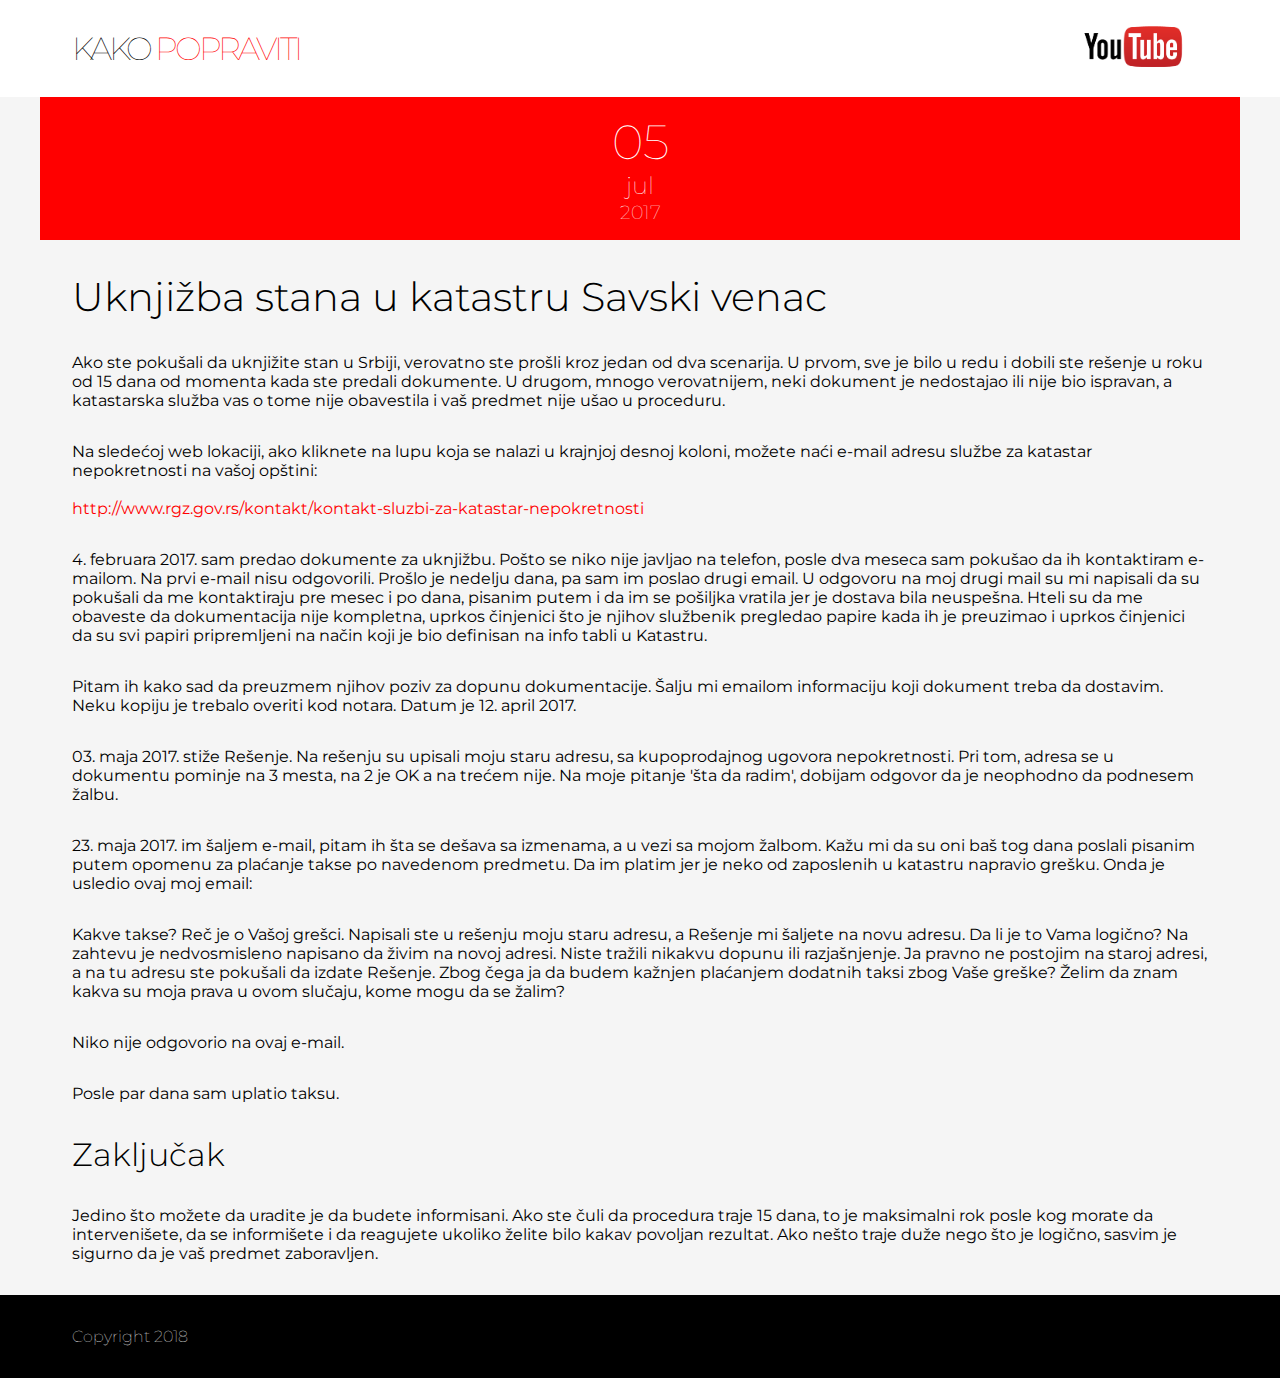
<file: articles/uknjizba-katastar/uknjizba-katastar.html>
<!DOCTYPE html>
<html>
  <head>
    <!-- Global site tag (gtag.js) - Google Analytics -->
    <script async src="https://www.googletagmanager.com/gtag/js?id=UA-116665865-1"></script>
    <script>
      window.dataLayer = window.dataLayer || [];
      function gtag(){dataLayer.push(arguments);}
      gtag('js', new Date());
      gtag('config', 'UA-116665865-1');
    </script>
    <title>Kako popraviti - Uknjižba stana u katastru Savski venac</title>
    <meta name="description" content="Iskustva čoveka koji živi u Srbiji"/>
    <meta name="keywords" content="uknjižba, stana, katastar, savski, venac"/>
    <meta charset="utf-8">
    <meta name="viewport" content="width=device-width, initial-scale=1.0">
    <link href="../../css/style.css" type="text/css" rel="stylesheet">
  </head>

  <body onload="render()">

    <!-- HEADER RENDERED THROUGH render.js -->

    <header>
    </header>

    <main>
      <div class="container">
        <section>

          <!-- POST -->

          <div class="single-article">

            <div class="date-content">
              <span class="date">05</span>
              <span class="month">jul</span>
              <span class="year">2017</span>
            </div>

            <div class="text-content">
              <h1>Uknjižba stana u katastru Savski venac</h1>
              <span>Ako ste pokušali da uknjižite stan u Srbiji, verovatno ste prošli kroz jedan od dva scenarija. U prvom, sve je bilo u redu i dobili ste rešenje u roku od 15 dana od momenta kada ste predali dokumente. U drugom, mnogo verovatnijem, neki dokument je nedostajao ili nije bio ispravan, a katastarska služba vas o tome nije obavestila i vaš predmet nije ušao u proceduru.</span>
              <span>Na sledećoj web lokaciji, ako kliknete na lupu koja se nalazi u krajnjoj desnoj koloni, možete naći e-mail adresu službe za katastar nepokretnosti na vašoj opštini:</span>
              <br>
              <a href="http://www.rgz.gov.rs/kontakt/kontakt-sluzbi-za-katastar-nepokretnosti">http://www.rgz.gov.rs/kontakt/kontakt-sluzbi-za-katastar-nepokretnosti</a>
              <span>4. februara 2017. sam predao dokumente za uknjižbu. Pošto se niko nije javljao na telefon, posle dva meseca sam pokušao da ih kontaktiram e-mailom. Na prvi e-mail nisu odgovorili. Prošlo je nedelju dana, pa sam im poslao drugi email. U odgovoru na moj drugi mail su mi napisali da su pokušali da me kontaktiraju pre mesec i po dana, pisanim putem i da im se pošiljka vratila jer je dostava bila neuspešna. Hteli su da me obaveste da dokumentacija nije kompletna, uprkos činjenici što je njihov službenik pregledao papire kada ih je preuzimao i uprkos činjenici da su svi papiri pripremljeni na način koji je bio definisan na info tabli u Katastru.</span>
              <span>Pitam ih kako sad da preuzmem njihov poziv za dopunu dokumentacije. Šalju mi emailom informaciju koji dokument treba da dostavim. Neku kopiju je trebalo overiti kod notara. Datum je 12. april 2017.</span>
              <span>03. maja 2017. stiže Rešenje. Na rešenju su upisali moju staru adresu, sa kupoprodajnog ugovora nepokretnosti. Pri tom, adresa se u dokumentu pominje na 3 mesta, na 2 je OK a na trećem nije. Na moje pitanje 'šta da radim', dobijam odgovor da je neophodno da podnesem žalbu.</span>
              <span>23. maja 2017. im šaljem e-mail, pitam ih šta se dešava sa izmenama, a u vezi sa mojom žalbom. Kažu mi da su oni baš tog dana poslali pisanim putem opomenu za plaćanje takse po navedenom predmetu. Da im platim jer je neko od zaposlenih u katastru napravio grešku. Onda je usledio ovaj moj email:</span>
              <span>Kakve takse? Reč je o Vašoj grešci. Napisali ste u rešenju moju staru adresu, a Rešenje mi šaljete na novu adresu. Da li je to Vama logično? Na zahtevu je nedvosmisleno napisano da živim na novoj adresi. Niste tražili nikakvu dopunu ili razjašnjenje. Ja pravno ne postojim na staroj adresi, a na tu adresu ste pokušali da izdate Rešenje. Zbog čega ja da budem kažnjen plaćanjem dodatnih taksi zbog Vaše greške? Želim da znam kakva su moja prava u ovom slučaju, kome mogu da se žalim?</span>
              <span>Niko nije odgovorio na ovaj e-mail.</span>
              <span>Posle par dana sam uplatio taksu.</span>
              <h2>Zaključak</h2>
              <span>Jedino što možete da uradite je da budete informisani. Ako ste čuli da procedura traje 15 dana, to je maksimalni rok posle kog morate da intervenišete, da se informišete i da reagujete ukoliko želite bilo kakav povoljan rezultat. Ako nešto traje duže nego što je logično, sasvim je sigurno da je vaš predmet zaboravljen.</span>
            </div>            
          </div>
        </section>
      </div>
    </main>

    <!-- FOOTER RENDERED THROUGH render.js -->

    <footer>
    </footer>
    <script src="https://ajax.googleapis.com/ajax/libs/jquery/3.3.1/jquery.min.js"></script>
    <script src="../../js/render.js"></script>
  </body>
</html>
</file>
<file: css/style.css>
@import url('https://fonts.googleapis.com/css?family=Montserrat');

* {
  font-family: "Montserrat", Helvetica, Arial, sans-serif;
  box-sizing: border-box;
  margin: 0;
}

.container {
  margin: 0 auto;
  max-width: 1200px;
}
a {
  color: black;
  display: inline-block;
  text-decoration: none;
}
a:visited {
  color: black;
}
a:hover {
  text-decoration: underline;
}

/*  HEADER  */

header .container {
  display: flex;
  justify-content: space-between;
  align-items: center;
}
header .logo {
  display: flex;
  align-items: center;
  margin-left: 2rem;
  padding: 1.5rem 0;
}
header .logo img {
  width: 4rem;
  height: auto;
  border-radius: 1rem;
  margin-right: 1.5rem;
}
header span {
  letter-spacing: -.2rem;
  font-size: 2rem;
  font-weight: 100;
}
.text-highlight {
  color: red;
}
header .youtube img {
  margin-right: 2rem;
  width: 150px;
  height: auto;
}

@media only screen and (max-width: 767px) {
  header .logo {
    margin-left: 1rem;
  }
  header span {
    font-size: 1.75rem;
  }
  header .youtube img {
    margin-right: 1rem;
    width: 100px;
  }
}

/* NAV */

/* nav {
  height: 2.5rem;
  border-top: 1px solid #eeeeee;
  border-bottom: 3px solid #eeeeee;
} */

/*  MAIN */

main {
  background-color: #f5f5f5;
}

main .container {
  display: flex;
  justify-content: space-between;
}
section {
  display: flex;
  justify-content: space-between;
  flex-wrap: wrap;
  width: 100%;
}
article {
  display: flex;
  flex-direction: column;
  background-color: white;
  border: 1px solid lightgrey;
  width: 24%;
  margin: 1rem 0;
}
.image-content {
  display: flex;
  justify-content: center;
  height: 250px;
  width: auto;
  overflow: hidden;
}
.image-content img {
  height: 100%;
  width: auto;
}
.text-short {
  font-weight: 100;
  padding: 1rem;
}
.text-short h2 {
  margin: 0;
  padding: 0;
  font-size: 1.75rem;
}
.text-short div {
  /* padding-top: 1rem; */
  margin-top: 1rem;
  color: grey;
}
.text-short .date-content {
  font-size: .8rem;
  color: darkgrey;
}
.text-short .date-content .date {
  color: rgb(194, 194, 194);
}

@media only screen and (max-width: 1023px) {
  article {
    width: 33%;
  }
}

@media only screen and (max-width: 767px) {
  section {
    flex-direction: column;
    flex-wrap: nowrap;
  }
  .image-content {
    width: 30%;
    height: 14rem;
  }
  article {
    justify-content: space-between;
    flex-direction: row;
    align-items: center;
    width: 100%;
    margin: .5rem 0;
  }
  .text-short {
    width: 70%;
  }
  .text-short h2 {
    font-size: 1.5rem;
  }
  main .container {
    flex-direction: column;
    margin-top: 1rem;
  }
}

/* SINGLE ARTICLE */

.single-article .text-content {
  padding: 2rem;
}
.single-article .text-content a {
  color: red;
}
.single-article .text-content h1 {
  font-size: 2.5rem;
  font-weight: 300;
}
.single-article .text-content h2 {
  font-size: 2rem;
  font-weight: 300;
  padding-top: 2rem;
}
.single-article .text-content span {
  display: block;
  padding-top: 2rem;
  font-size: 1rem;
}
.single-article .date-content {
  display: flex;
  flex-direction: column;
  align-items: center;
  font-weight: 100;
  background-color: red;
  color: white;
  padding: 1rem;
}
.single-article .date {
  font-size: 3rem;
}
.single-article .month {
  font-size: 1.5rem;
}
.single-article .year {
  font-size: 1.2rem;
}
.single-article img {
  display: block;
  margin-left: auto;
  margin-right: auto;
  margin-top: 2rem;
  max-width: 100%;
  height: auto;
}
.single-article .video-responsive {
  margin: 2rem auto 0 auto;
  overflow: hidden;
  width: 60%;
  padding-bottom: 33.75%;
  position: relative;
}
.single-article .video-responsive iframe {
  left: 0;
  top: 0;
  height: 100%;
  width: 100%;
  position: absolute;
}

@media only screen and (max-width: 767px) {
  .single-article .text-content {
    padding: 1rem;
  }
  .single-article .text-content h1 {
    font-size: 2rem;
  }
  .single-article .text-content h2 {
    font-size: 1.5rem;
  }
  .single-article .video-responsive {
    width: 100%;
    padding-bottom: 56.25%;
  }
}

/*  FOOTER  */

footer {
  background-color: black;
}
footer a {
  color: white;
}
footer span {
  display: flex;
  font-weight: 100;
  justify-content: space-between;
  padding: 2rem;
  color: white;
}

@media only screen and (max-width: 767px) {
  footer span {
    padding: 1rem;
  }
}
</file>
